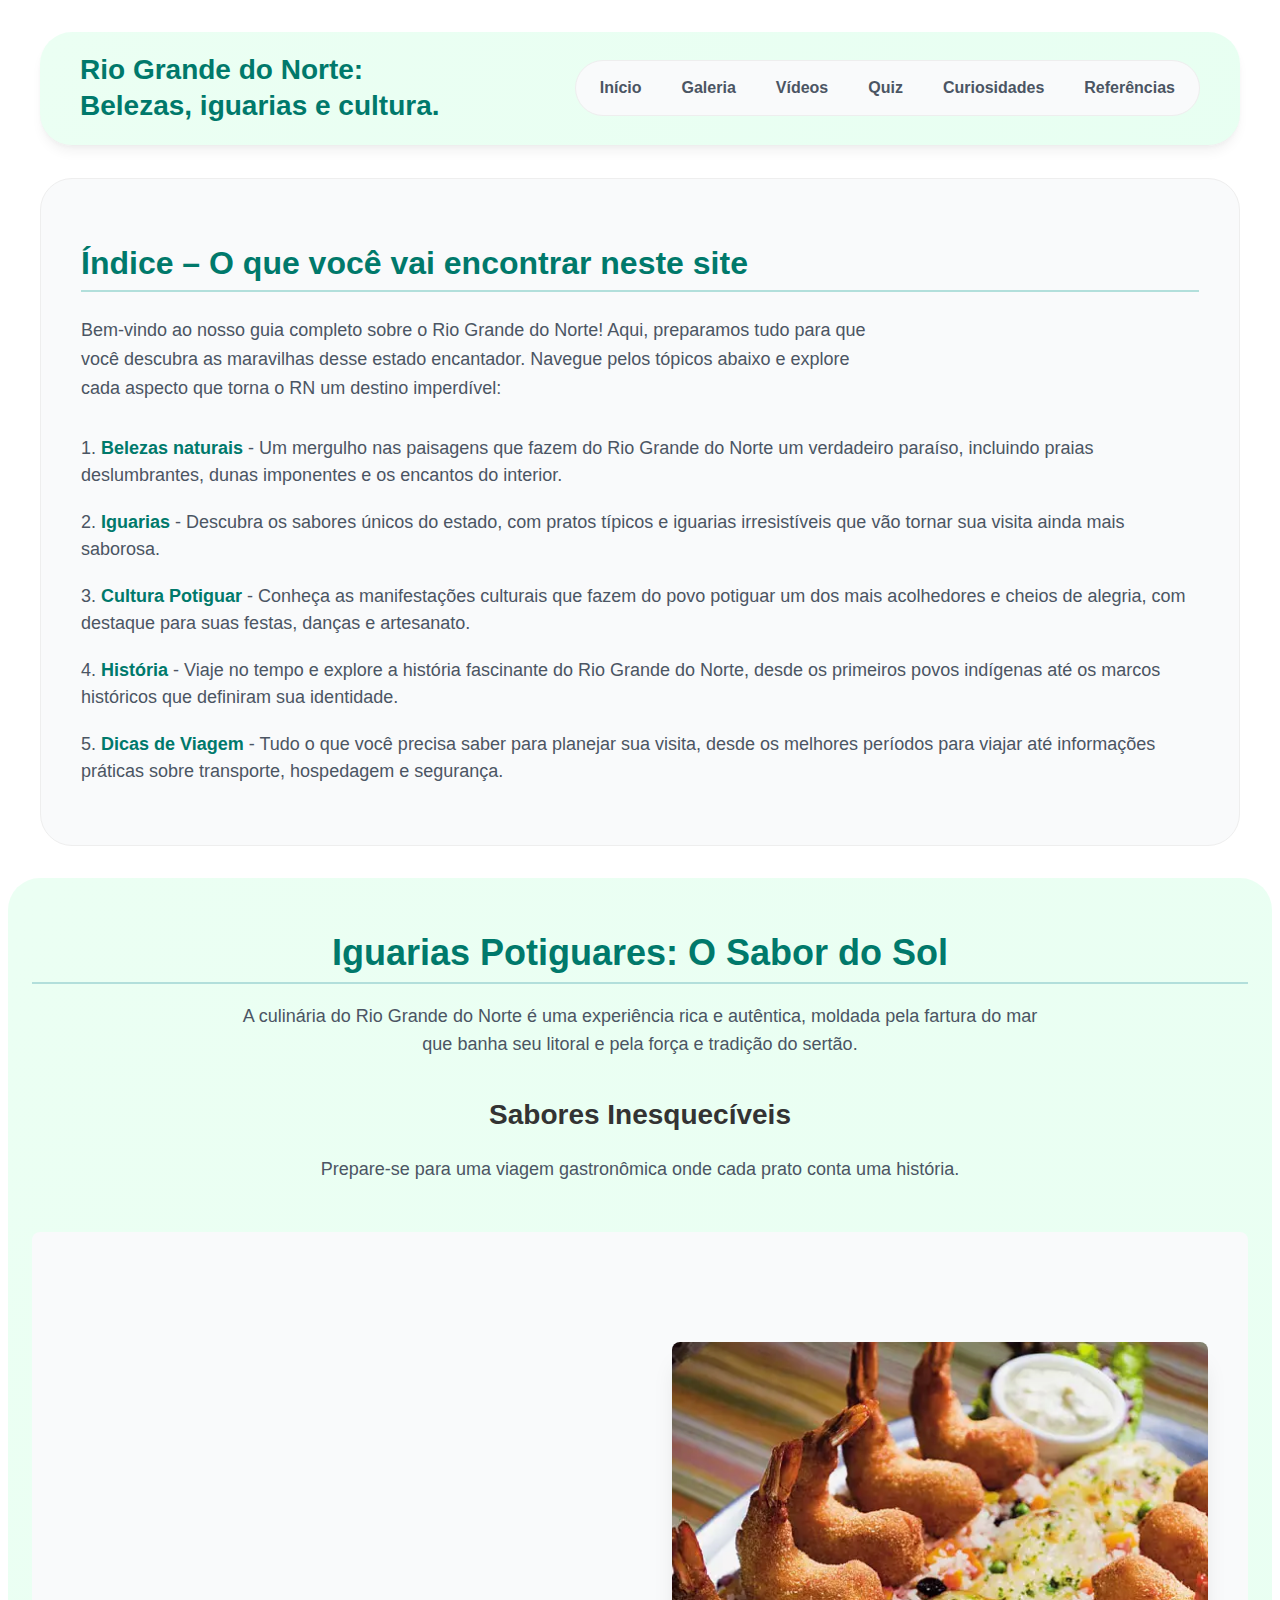
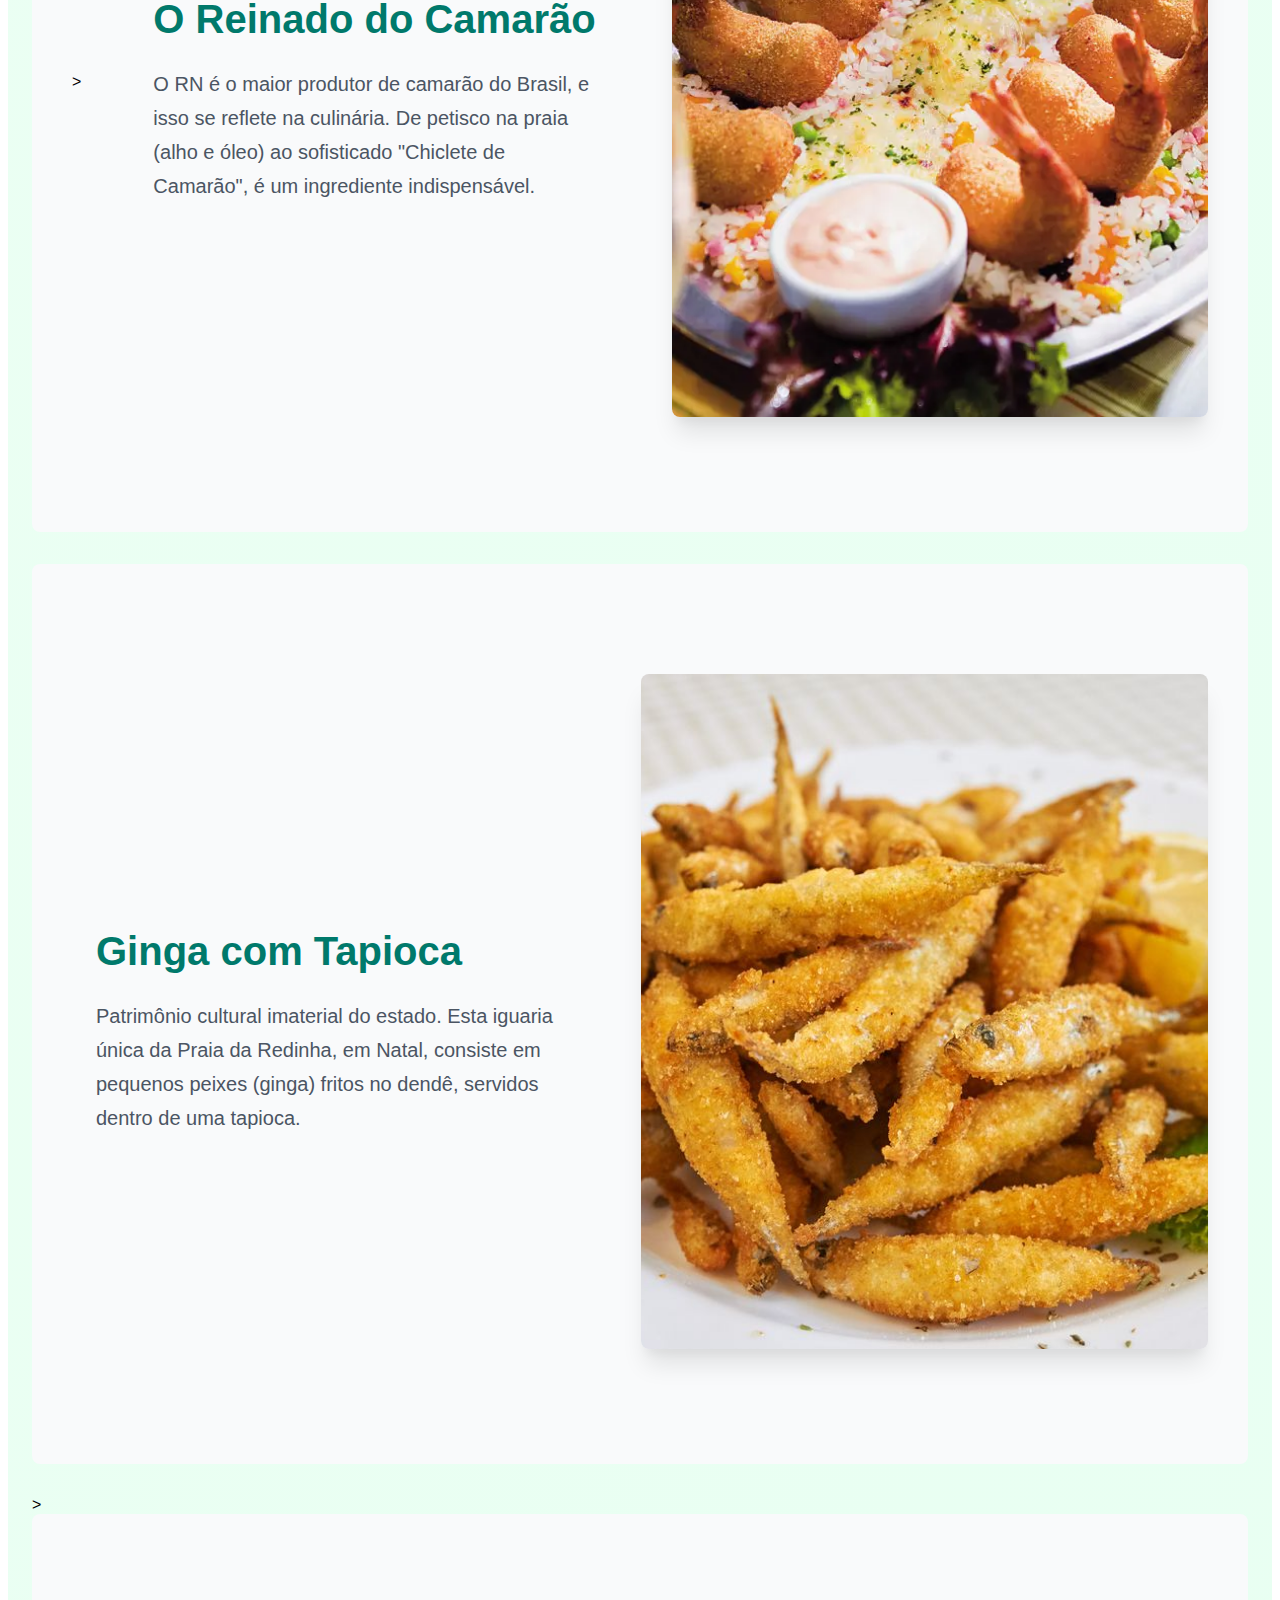
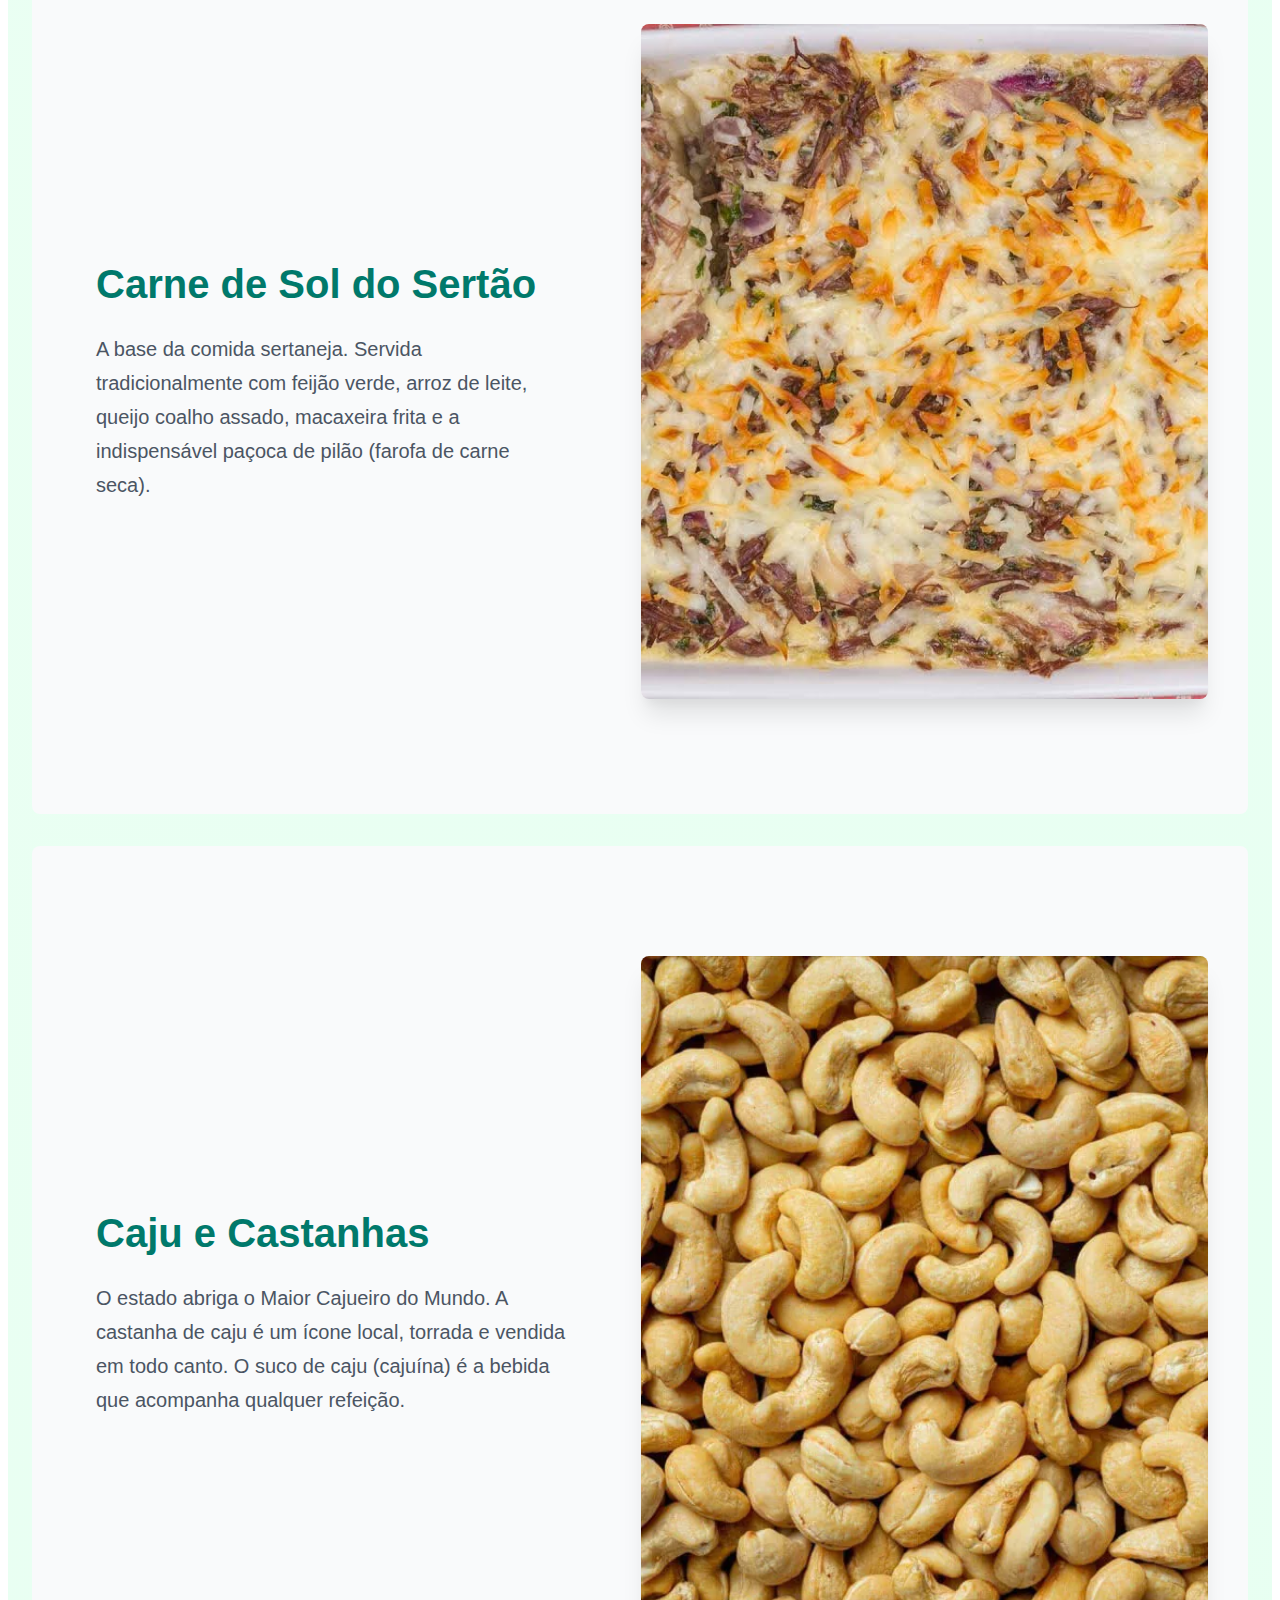
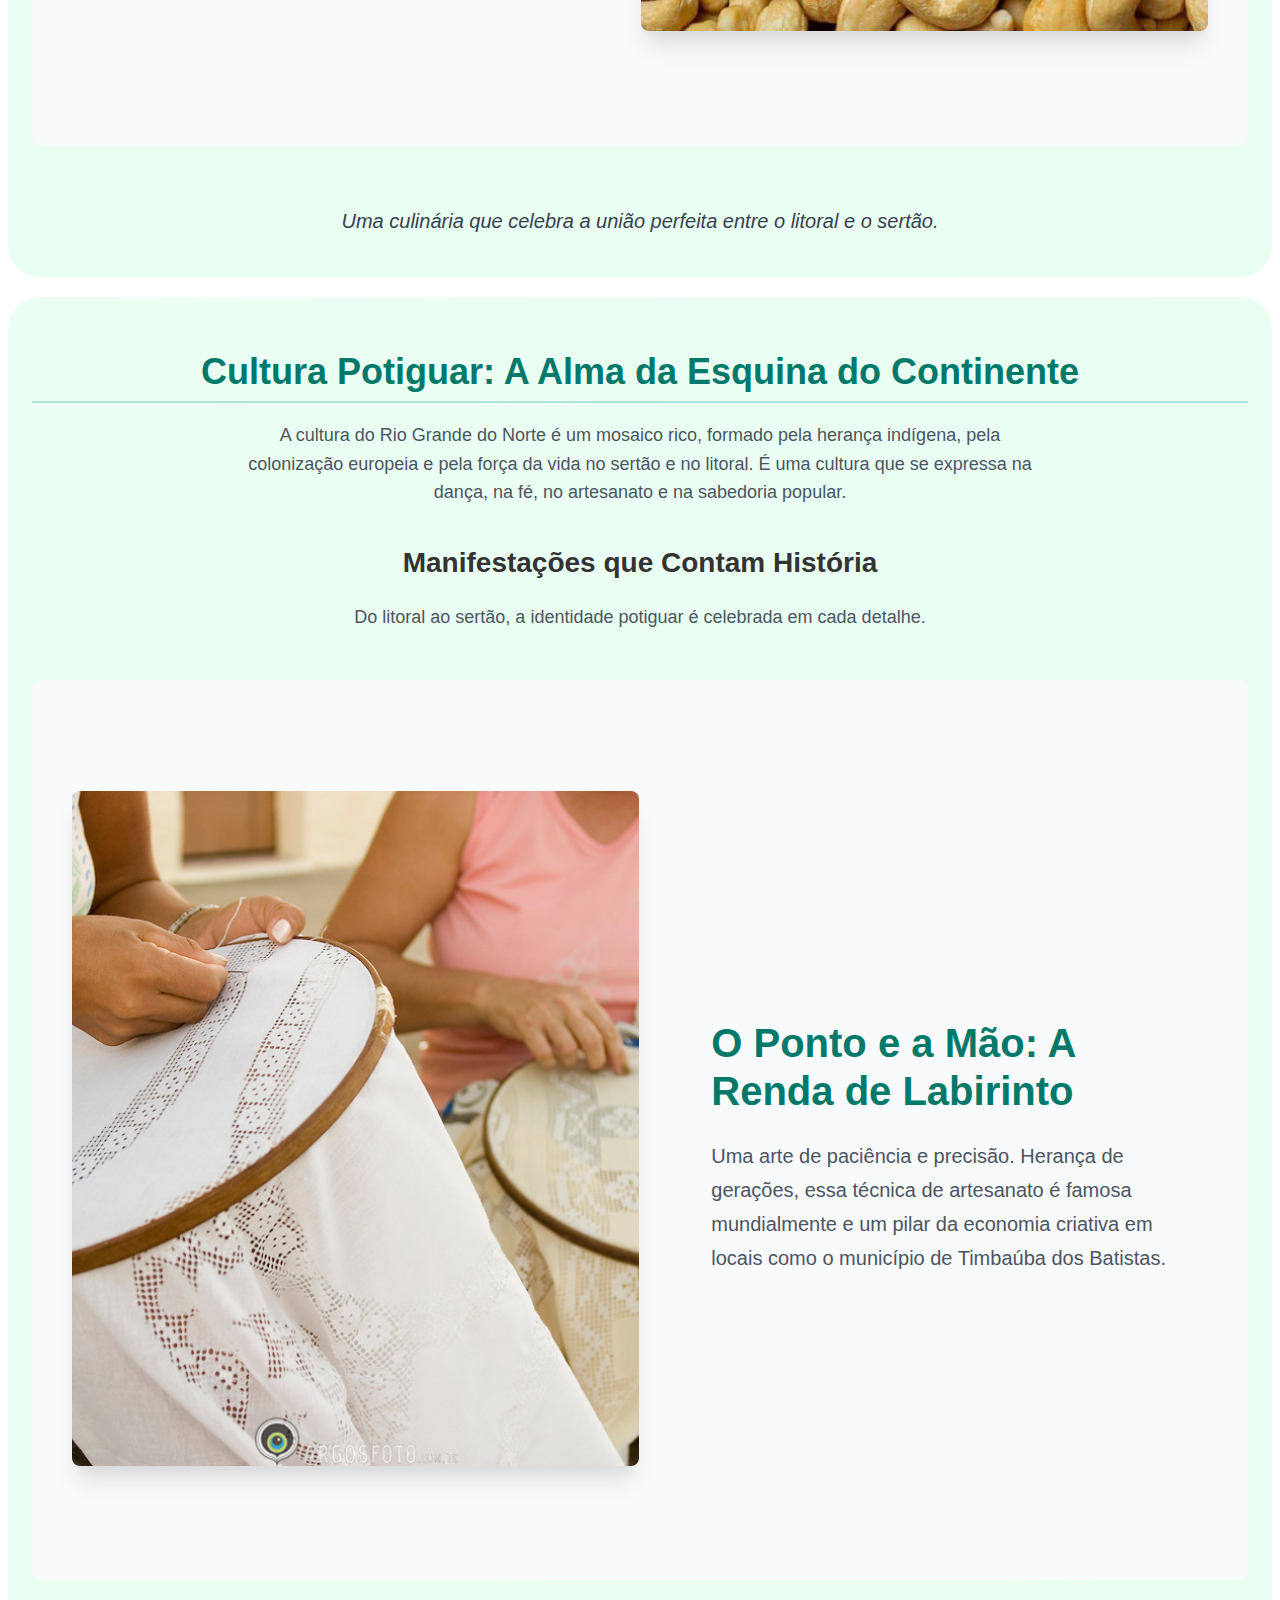
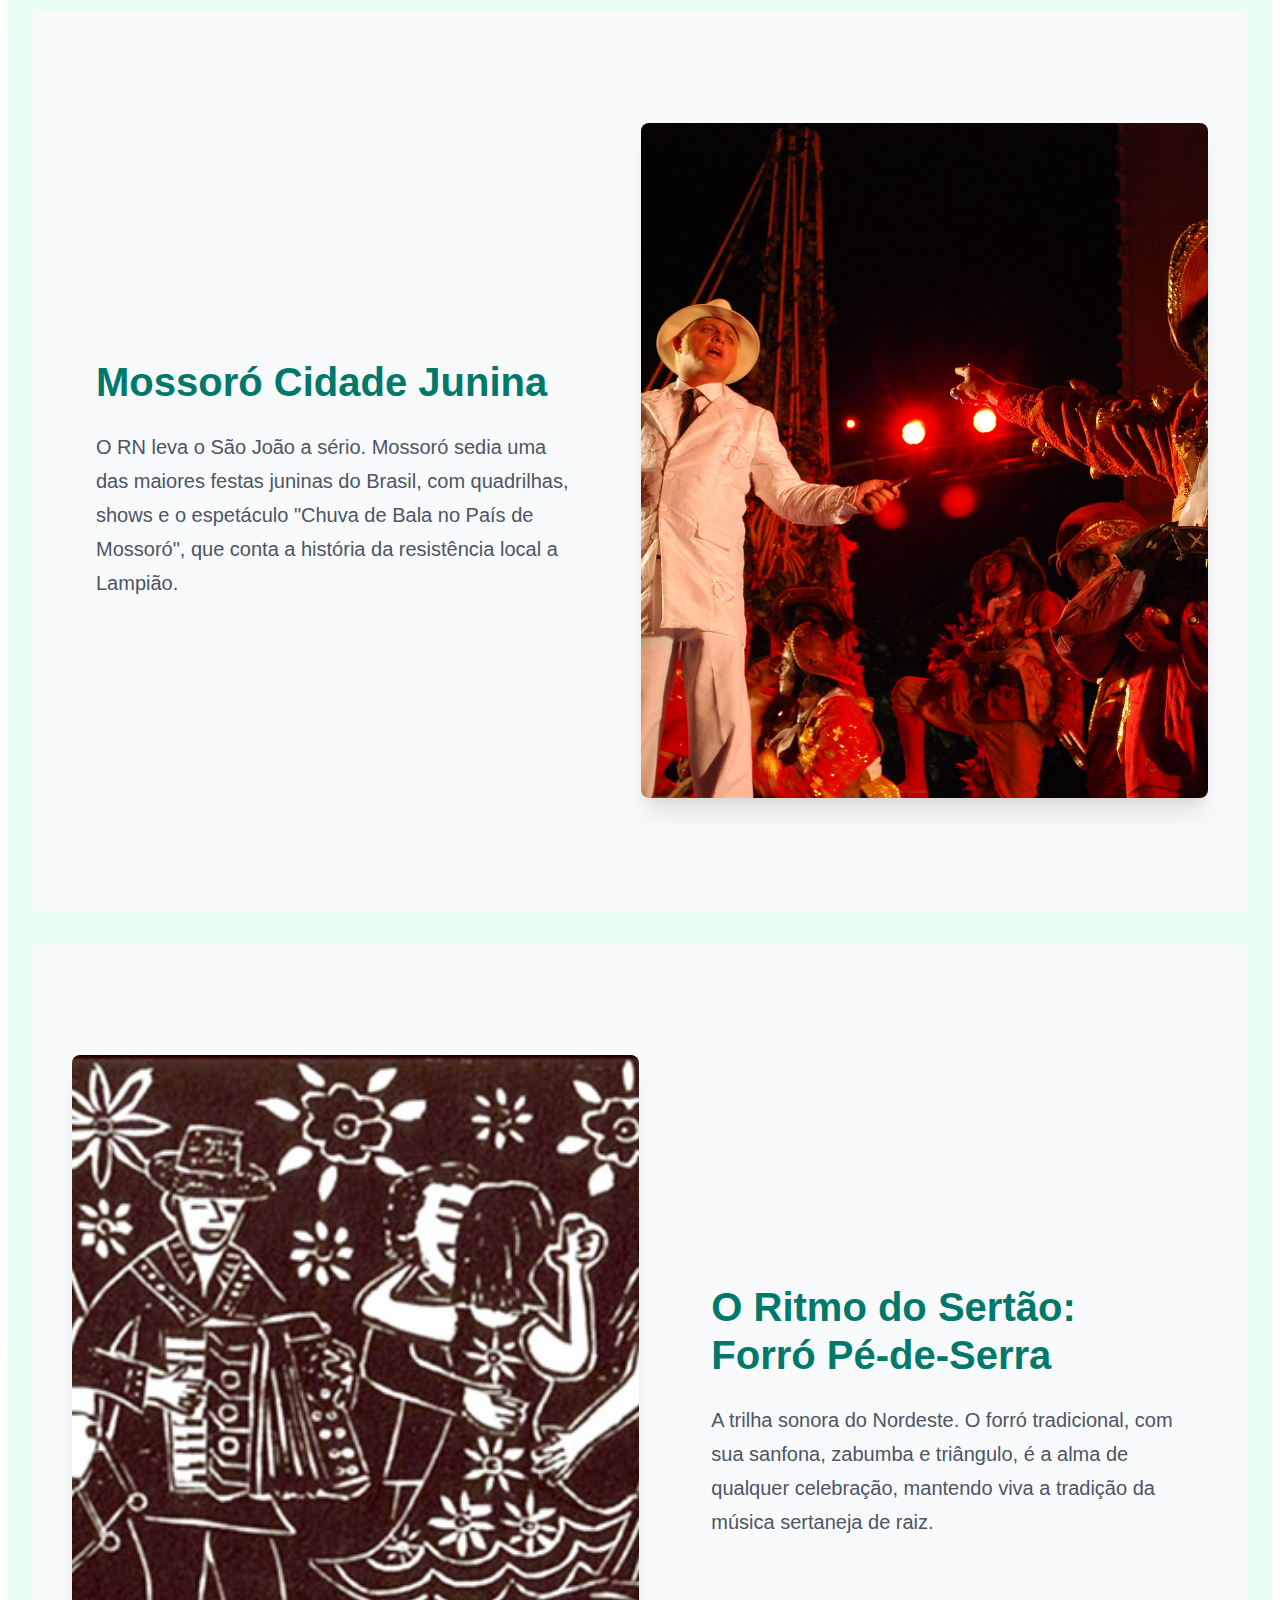
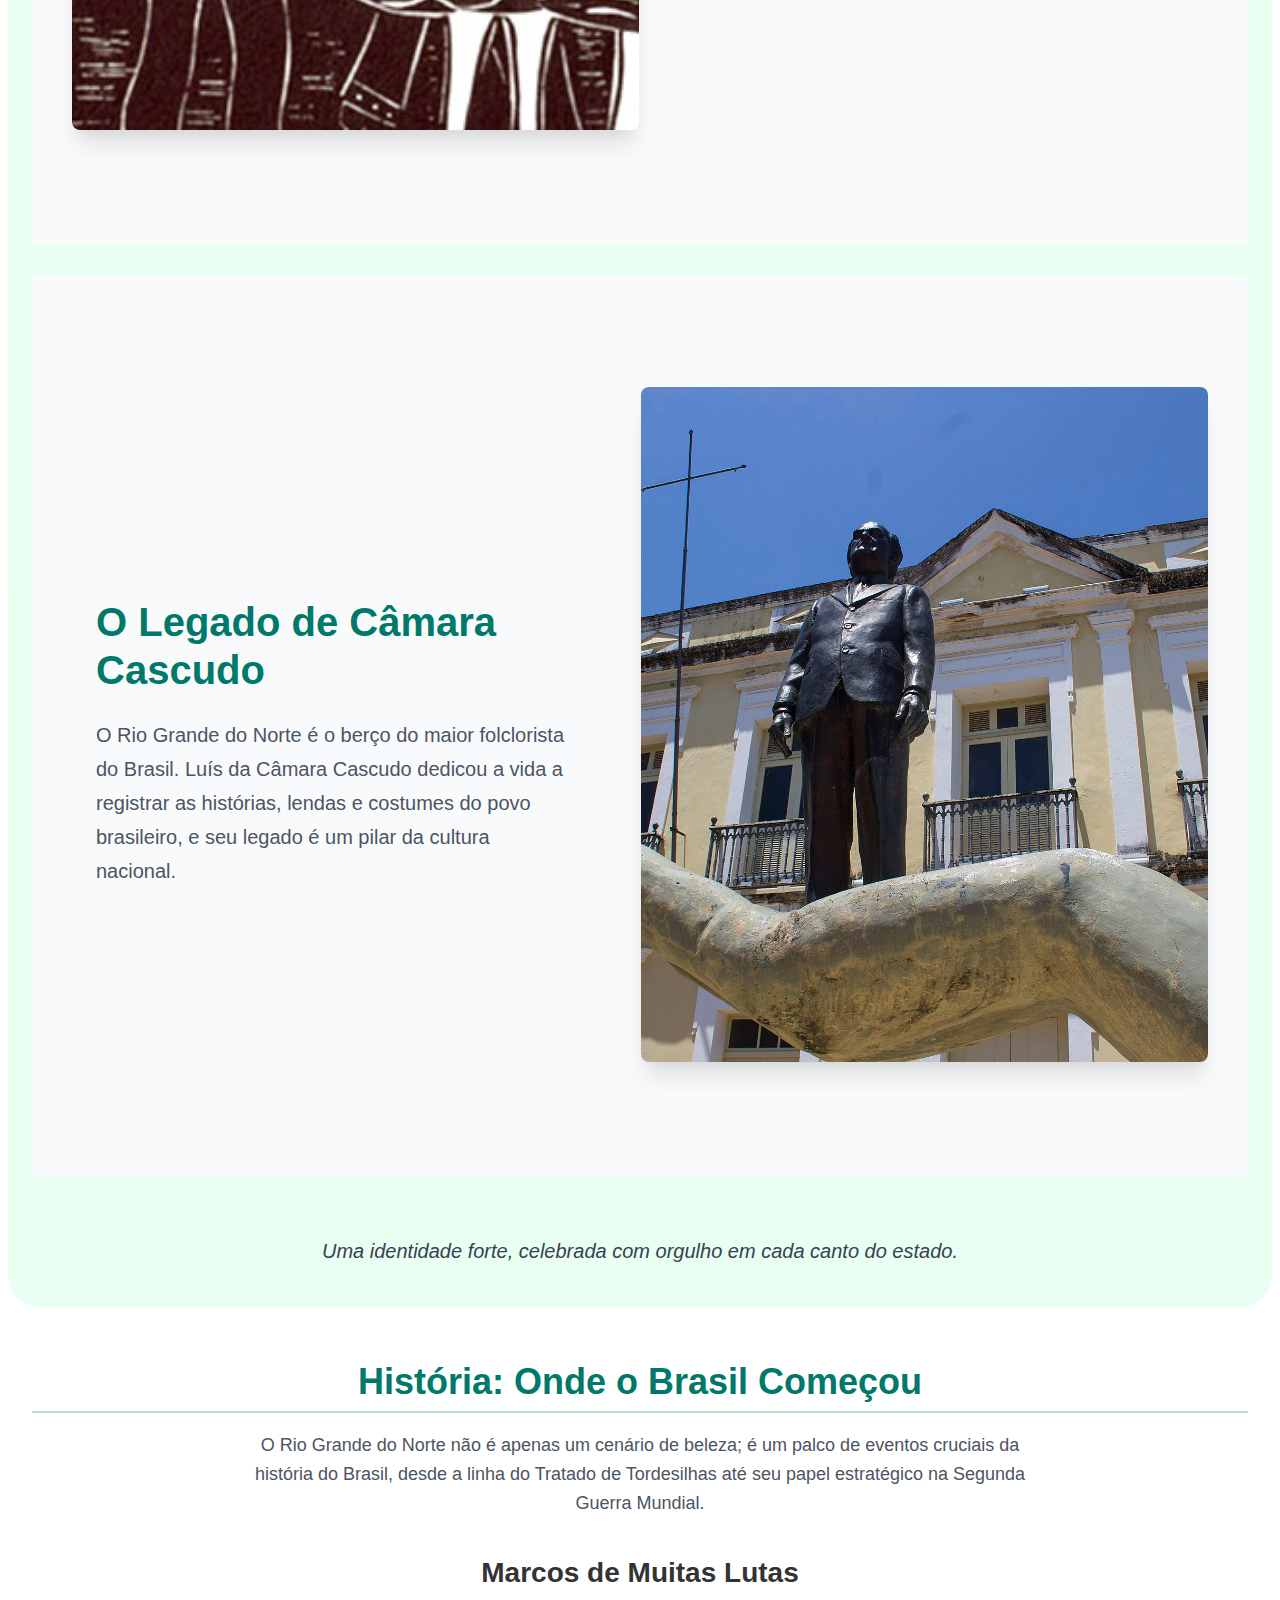
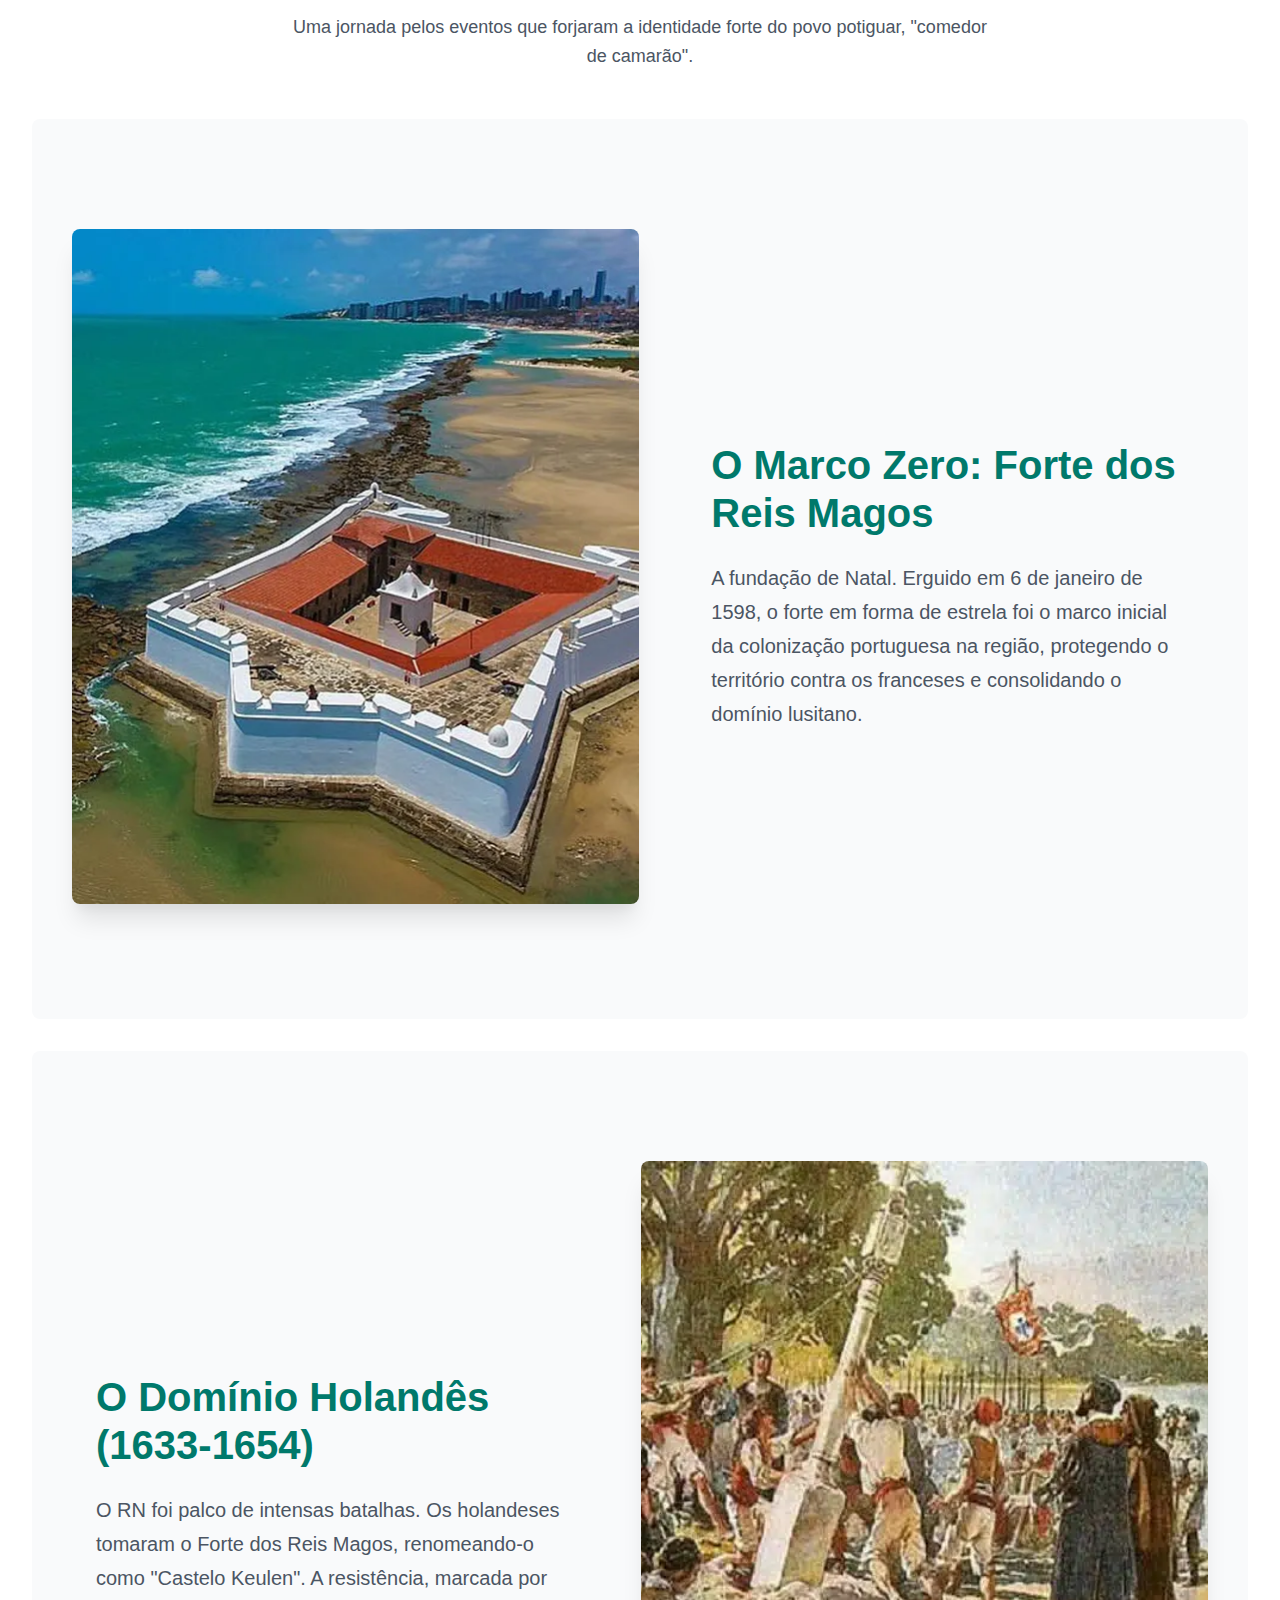
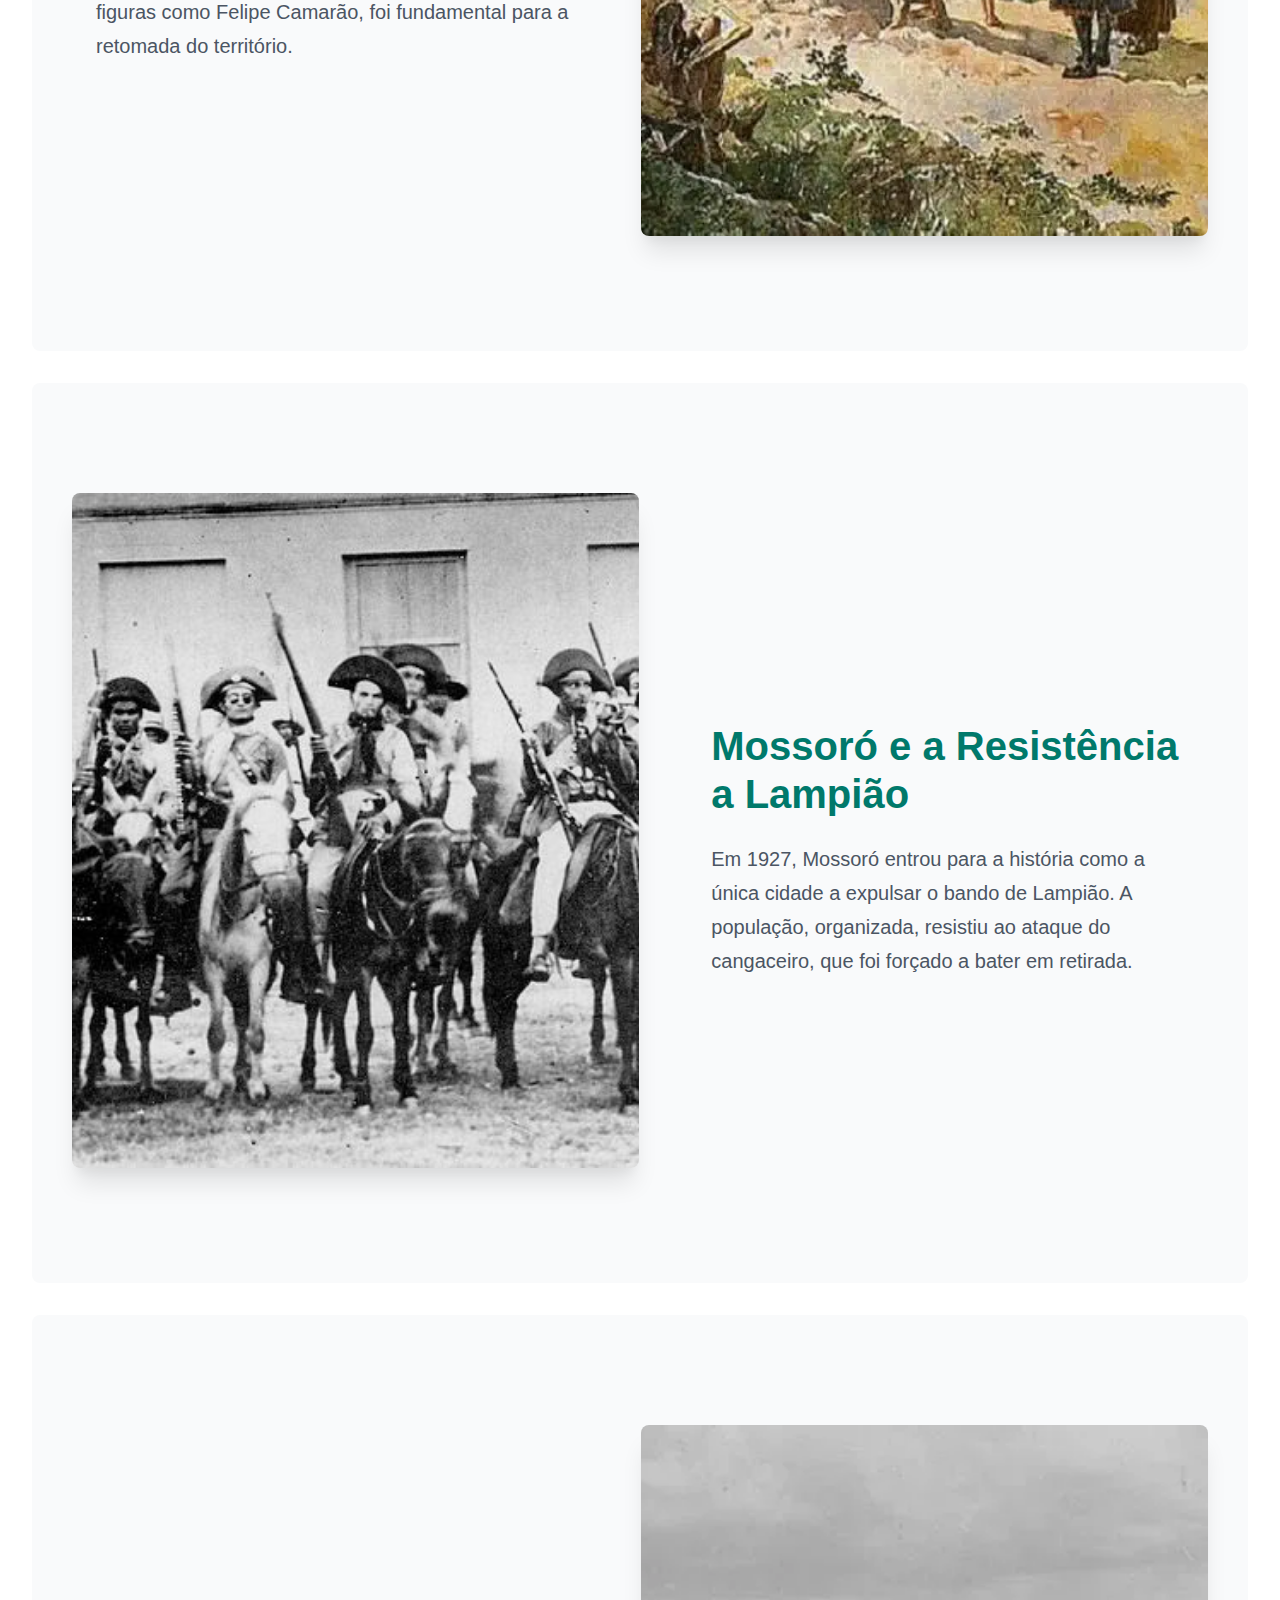
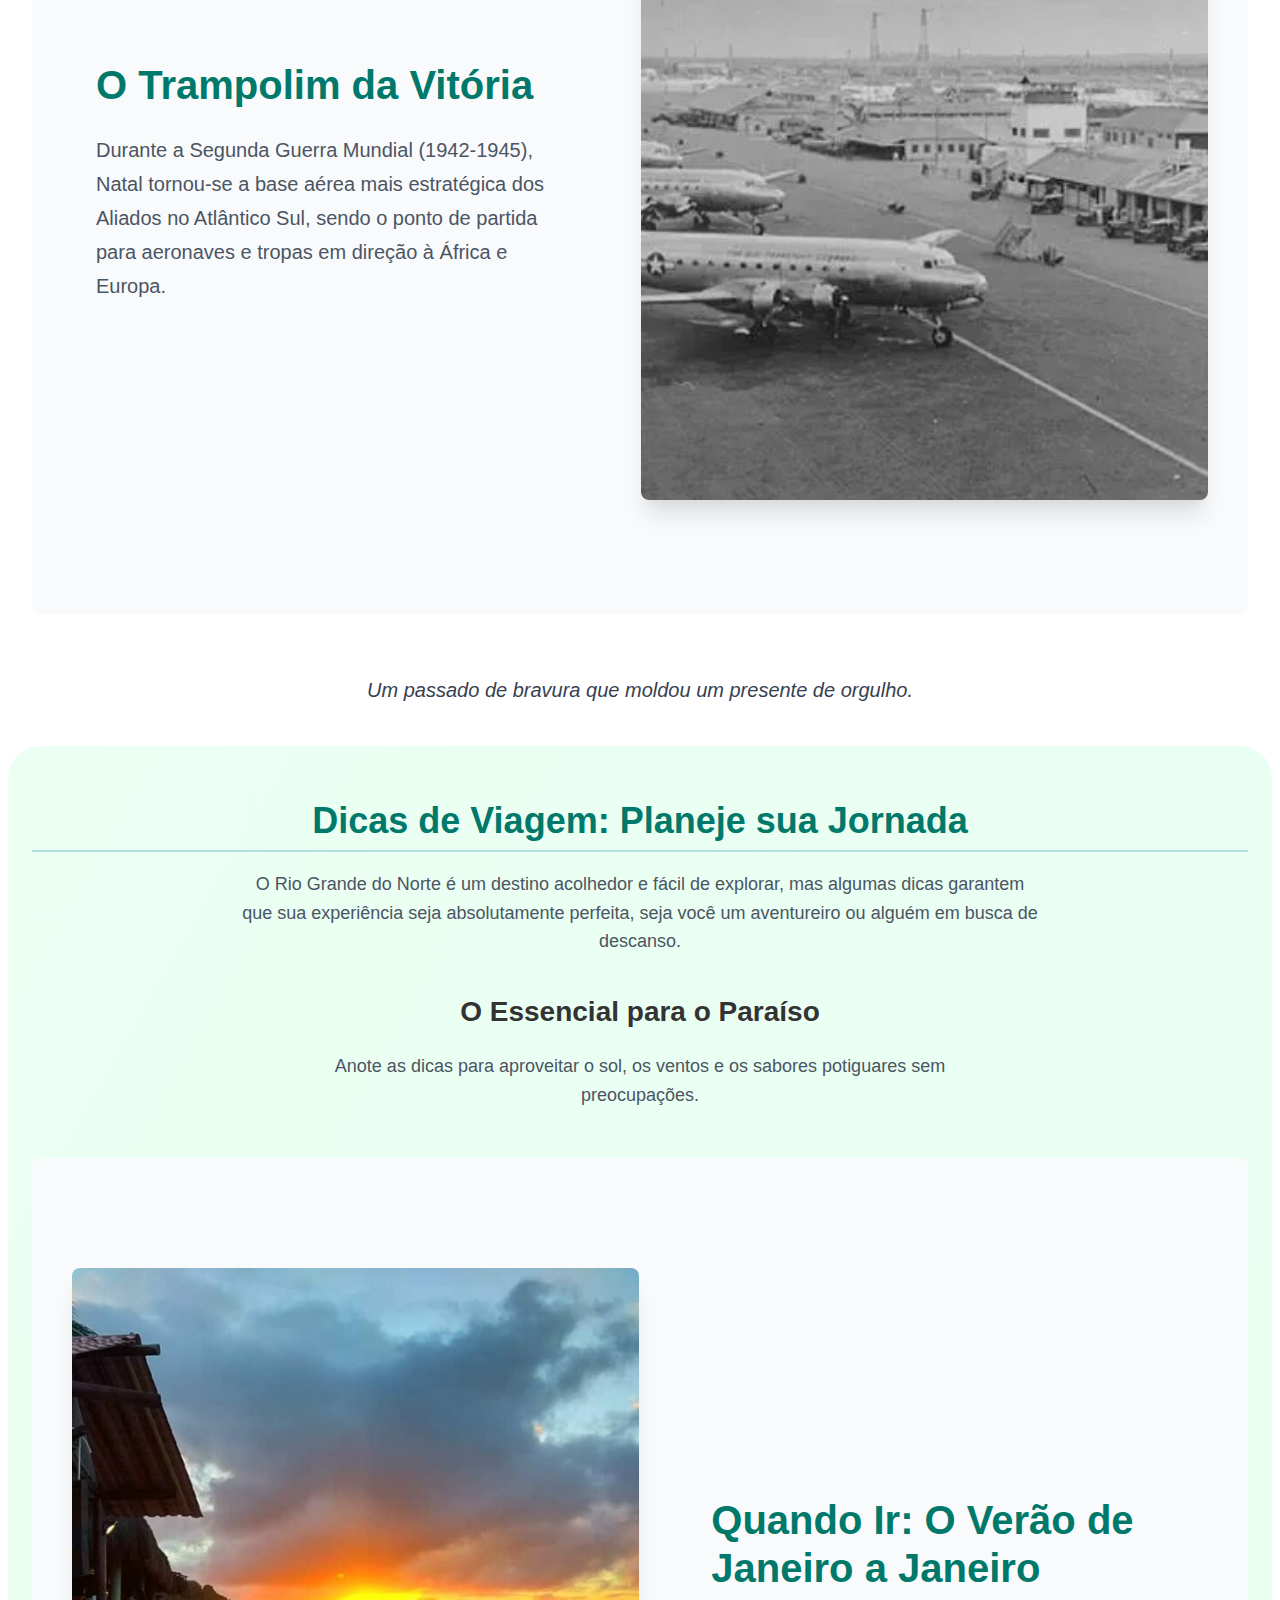
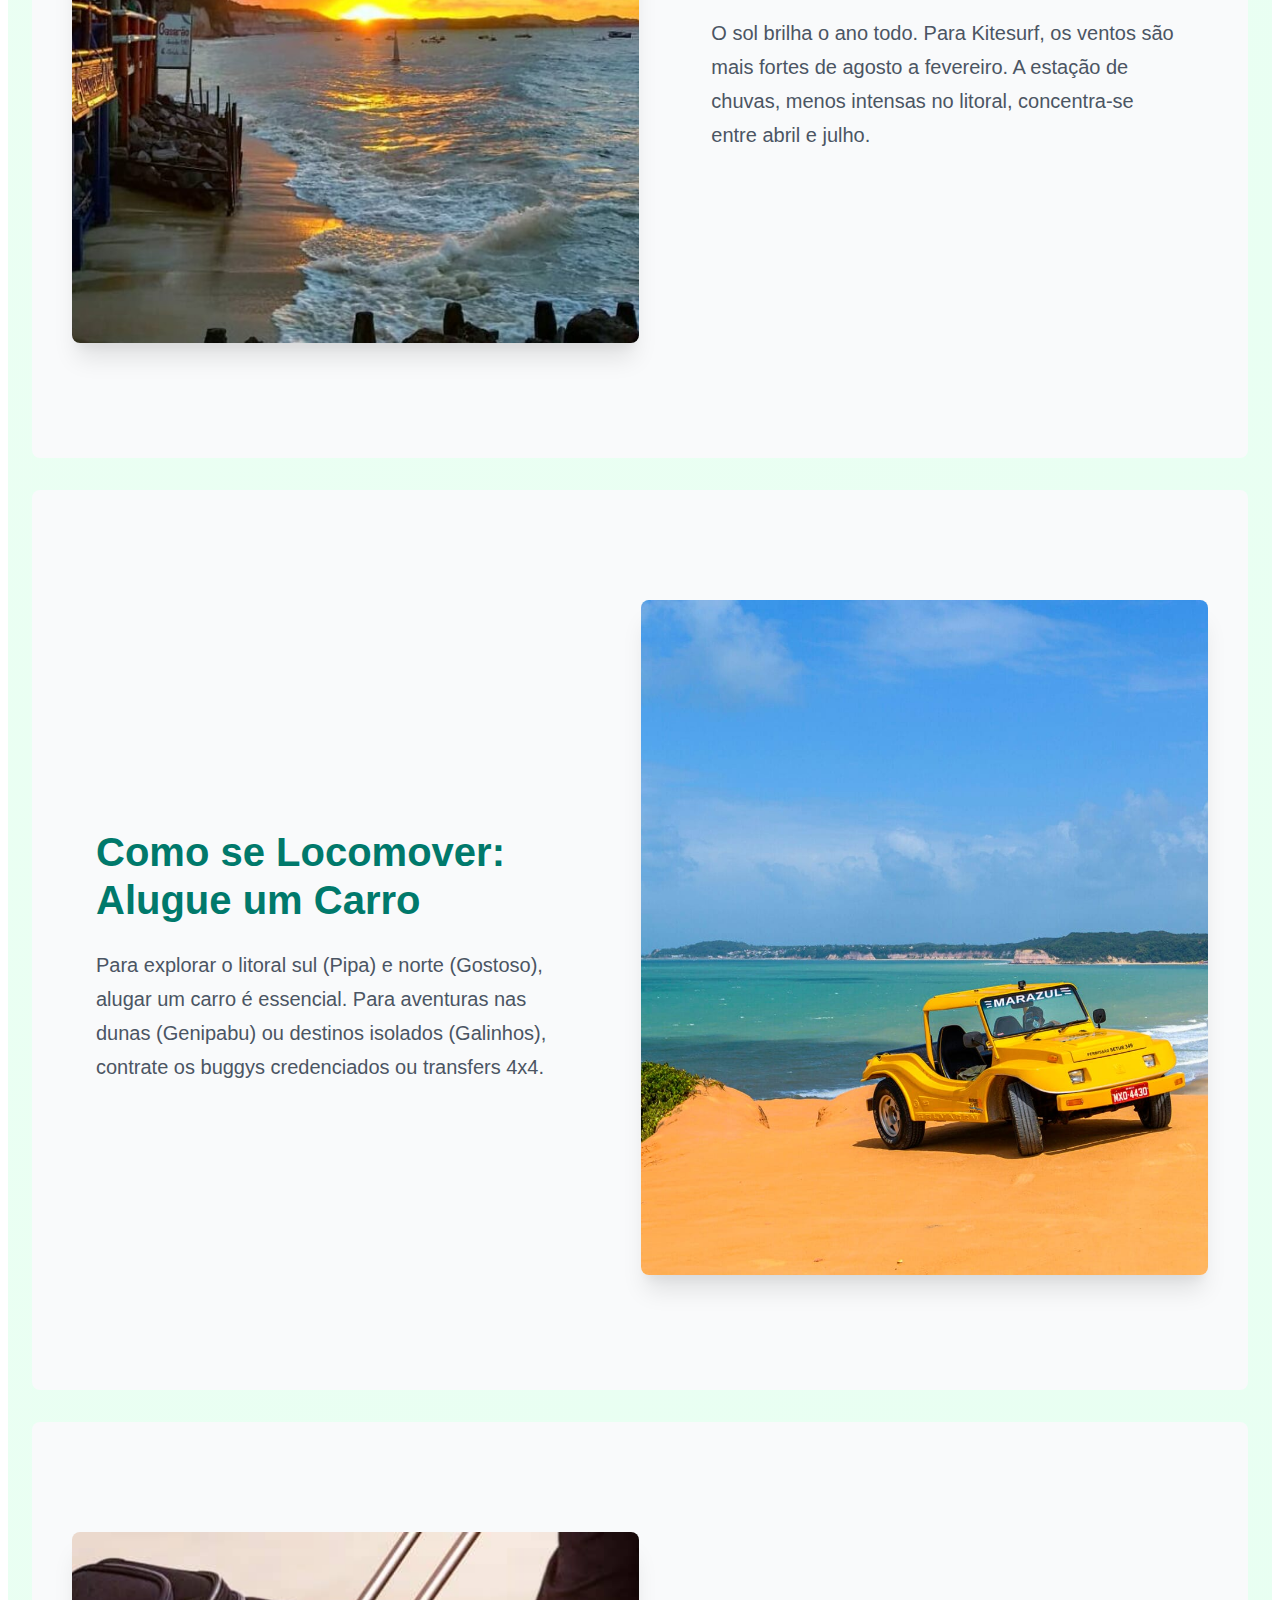
<file: index.html>
<!DOCTYPE html>
<html lang="pt-br">
<head>
    <meta charset="UTF-8">
    <meta name="viewport" content="width=device-width, initial-scale=1.0">
    <title>RN</title>

    <link rel="stylesheet" href="./CSS/header.css">
    <link rel="stylesheet" href="./CSS/indice.css">

    <link rel="stylesheet" href="./CSS/iguarias.css">
    <link rel="stylesheet" href="./CSS/cultura.css">
    <link rel="stylesheet" href="./CSS/historia.css">
    <link rel="stylesheet" href="./CSS/dicas-viagem.css">

</head>
<body>

    <header id="main-header">
    <h1>
        Rio Grande do Norte:
        <br>
        Belezas, iguarias e cultura.
    </h1>

    <nav>
        <a href="#">Início</a>
        <a href="galeria.html">Galeria</a>
        <a href="videos.html">Vídeos</a>
        <a href="quiz.html">Quiz</a>
        <a href="curiosidades.html">Curiosidades</a>
        <a href="referencias.html">Referências</a>
    </nav>
</header>

<section id="indice">

    <h2>Índice – O que você vai encontrar neste site</h2>
    <p>Bem-vindo ao nosso guia completo sobre o Rio Grande do Norte! Aqui, preparamos tudo para que você descubra as maravilhas desse estado encantador. Navegue pelos tópicos abaixo e explore cada aspecto que torna o RN um destino imperdível:</p>
    <ol>
        <li><a href="#belezas-naturais">Belezas naturais</a> - Um mergulho nas paisagens que fazem do Rio Grande do Norte um verdadeiro paraíso, incluindo praias deslumbrantes, dunas imponentes e os encantos do interior.</li>
        <li><a href="#iguarias">Iguarias</a> - Descubra os sabores únicos do estado, com pratos típicos e iguarias irresistíveis que vão tornar sua visita ainda mais saborosa.</li>
        <li><a href="#cultura-potiguar">Cultura Potiguar</a> - Conheça as manifestações culturais que fazem do povo potiguar um dos mais acolhedores e cheios de alegria, com destaque para suas festas, danças e artesanato.</li>
        <li><a href="#historia">História</a> - Viaje no tempo e explore a história fascinante do Rio Grande do Norte, desde os primeiros povos indígenas até os marcos históricos que definiram sua identidade.</li>
        <li><a href="#dicas-viagem">Dicas de Viagem</a> - Tudo o que você precisa saber para planejar sua visita, desde os melhores períodos para viajar até informações práticas sobre transporte, hospedagem e segurança.</li>
    </ol>

</section>

<section id="iguarias">

    

    <h2 class="ig-section-title">Iguarias Potiguares: O Sabor do Sol</h2>
    <p class="ig-intro-text">A culinária do Rio Grande do Norte é uma experiência rica e autêntica, moldada pela fartura do mar que banha seu litoral e pela força e tradição do sertão.</p>

    <h3 class="ig-section-subtitle">Sabores Inesquecíveis</h3>
    <p class="ig-body-text">Prepare-se para uma viagem gastronômica onde cada prato conta uma história.</p>

    <div class="ig-pratos-container">

        <section class="ig-prato-fullscreen">
>
            <div class="ig-prato-texto">
                <h4>O Reinado do Camarão</h4>
                <p>O RN é o maior produtor de camarão do Brasil, e isso se reflete na culinária. De petisco na praia (alho e óleo) ao sofisticado "Chiclete de Camarão", é um ingrediente indispensável.</p>
            </div>

            <div class="ig-prato-imagem">
                <img src="./Imagens/Iguarias/Camarao Potiguar.jpg" alt="Prato de camarão servido no litoral">
            </div>
        </section>

        <section class="ig-prato-fullscreen">

            <div class="ig-prato-texto">
                <h4>Ginga com Tapioca</h4>
                <p>Patrimônio cultural imaterial do estado. Esta iguaria única da Praia da Redinha, em Natal, consiste em pequenos peixes (ginga) fritos no dendê, servidos dentro de uma tapioca.</p>
            </div>
        
            <div class="ig-prato-imagem">
                <img src="./Imagens/Iguarias/Ginga com Tapioca.jpg" alt="Ginga com Tapioca">
            </div>
        </section>
>
        <section class="ig-prato-fullscreen">
    
            <div class="ig-prato-texto">
                <h4>Carne de Sol do Sertão</h4>
                <p>A base da comida sertaneja. Servida tradicionalmente com feijão verde, arroz de leite, queijo coalho assado, macaxeira frita e a indispensável paçoca de pilão (farofa de carne seca).</p>
            </div>

            <div class="ig-prato-imagem">
                <img src="./Imagens/Iguarias/Carne de Sol do Sertão.jpg" alt="Prato de Carne de Sol com acompanhamentos">
            </div>
        </section>

        <section class="ig-prato-fullscreen">
            
            <div class="ig-prato-texto">
                <h4>Caju e Castanhas</h4>
                <p>O estado abriga o Maior Cajueiro do Mundo. A castanha de caju é um ícone local, torrada e vendida em todo canto. O suco de caju (cajuína) é a bebida que acompanha qualquer refeição.</p>
            </div>
            <div class="ig-prato-imagem">
                <img src="./Imagens/Iguarias/Castanhas-de-caju.jpg" alt="Caju e castanhas de caju torradas">
            </div>
        </section>

    </div>

    <p class="ig-final-text">Uma culinária que celebra a união perfeita entre o litoral e o sertão.</p>

</section>

<section id="cultura-potiguar">

    <h2 class="cp-section-title">Cultura Potiguar: A Alma da Esquina do Continente</h2>
    <p class="cp-intro-text">A cultura do Rio Grande do Norte é um mosaico rico, formado pela herança indígena, pela colonização europeia e pela força da vida no sertão e no litoral. É uma cultura que se expressa na dança, na fé, no artesanato e na sabedoria popular.</p>

    <h3 class="cp-section-subtitle">Manifestações que Contam História</h3>
    <p class="cp-body-text">Do litoral ao sertão, a identidade potiguar é celebrada em cada detalhe.</p>

    <div class="cp-itens-container">

        <section class="cp-item-fullscreen">
   
            <div class="cp-item-imagem">
                <img src="./Imagens/Cultura/Artesanato de Renda de Labirinto.jpg" alt="Artesanato de Renda de Labirinto">
            </div>
        
            <div class="cp-item-texto">
                <h4>O Ponto e a Mão: A Renda de Labirinto</h4>
                <p>Uma arte de paciência e precisão. Herança de gerações, essa técnica de artesanato é famosa mundialmente e um pilar da economia criativa em locais como o município de Timbaúba dos Batistas.</p>
            </div>
        </section>

        <section class="cp-item-fullscreen">
            
            <div class="cp-item-imagem">
                <img src="./Imagens/Cultura/Mossoró Cidade Junina.jpg" alt="Festa Junina em Mossoró">
            </div>

            <div class="cp-item-texto">
                <h4>Mossoró Cidade Junina</h4>
                <p>O RN leva o São João a sério. Mossoró sedia uma das maiores festas juninas do Brasil, com quadrilhas, shows e o espetáculo "Chuva de Bala no País de Mossoró", que conta a história da resistência local a Lampião.</p>
            </div>
        </section>

        <section class="cp-item-fullscreen">
       
            <div class="cp-item-imagem">
                <img src="./Imagens/Cultura/forro-pe-de-serra-o-ritmo-do-povo.jpg" alt="Forró">
            </div>

            <div class="cp-item-texto">
                <h4>O Ritmo do Sertão: Forró Pé-de-Serra</h4>
                <p>A trilha sonora do Nordeste. O forró tradicional, com sua sanfona, zabumba e triângulo, é a alma de qualquer celebração, mantendo viva a tradição da música sertaneja de raiz.</p>
            </div>
        </section>

        <section class="cp-item-fullscreen">
    
            <div class="cp-item-imagem">
                <img src="./Imagens/Cultura/Câmara Cascudo.jpg" alt="Estátua ou livro de Câmara Cascudo">
            </div>

            <div class="cp-item-texto">
                <h4>O Legado de Câmara Cascudo</h4>
                <p>O Rio Grande do Norte é o berço do maior folclorista do Brasil. Luís da Câmara Cascudo dedicou a vida a registrar as histórias, lendas e costumes do povo brasileiro, e seu legado é um pilar da cultura nacional.</p>
            </div>
        </section>

    </div>

    <p class="cp-final-text">Uma identidade forte, celebrada com orgulho em cada canto do estado.</p>

</section>

<section id="historia">

    <h2 class="hs-section-title">História: Onde o Brasil Começou</h2>
    <p class="hs-intro-text">O Rio Grande do Norte não é apenas um cenário de beleza; é um palco de eventos cruciais da história do Brasil, desde a linha do Tratado de Tordesilhas até seu papel estratégico na Segunda Guerra Mundial.</p>

    <h3 class="hs-section-subtitle">Marcos de Muitas Lutas</h3>
    <p class="hs-body-text">Uma jornada pelos eventos que forjaram a identidade forte do povo potiguar, "comedor de camarão".</p>

    <div class="hs-itens-container">
        
        <section class="hs-item-fullscreen">
            <div class="hs-item-imagem">
                <img src="./Imagens/Historia/Forte dos Reis Magos.jpg" alt="Vista do Forte dos Reis Magos">
            </div>
            <div class="hs-item-texto">
                <h4>O Marco Zero: Forte dos Reis Magos</h4>
                <p>A fundação de Natal. Erguido em 6 de janeiro de 1598, o forte em forma de estrela foi o marco inicial da colonização portuguesa na região, protegendo o território contra os franceses e consolidando o domínio lusitano.</p>
            </div>
        </section>

        <section class="hs-item-fullscreen">
            <div class="hs-item-imagem">
                <img src="./Imagens/Historia/Holandeses.jpg" alt="Pintura da época da invasão holandesa">
            </div>
            <div class="hs-item-texto">
                <h4>O Domínio Holandês (1633-1654)</h4>
                <p>O RN foi palco de intensas batalhas. Os holandeses tomaram o Forte dos Reis Magos, renomeando-o como "Castelo Keulen". A resistência, marcada por figuras como Felipe Camarão, foi fundamental para a retomada do território.</p>
            </div>
        </section>

        <section class="hs-item-fullscreen">
            <div class="hs-item-imagem">
                <img src="./Imagens/Historia/lampiao.jpg" alt="Imagem histórica de Mossoró">
            </div>
            <div class="hs-item-texto">
                <h4>Mossoró e a Resistência a Lampião</h4>
                <p>Em 1927, Mossoró entrou para a história como a única cidade a expulsar o bando de Lampião. A população, organizada, resistiu ao ataque do cangaceiro, que foi forçado a bater em retirada.</p>
            </div>
        </section>

        <section class="hs-item-fullscreen">
            <div class="hs-item-imagem">
                <img src="./Imagens/Historia/O Trampolim da Vitória.jpg" alt="Avião da Segunda Guerra Mundial em Parnamirim">
            </div>
            <div class="hs-item-texto">
                <h4>O Trampolim da Vitória</h4>
                <p>Durante a Segunda Guerra Mundial (1942-1945), Natal tornou-se a base aérea mais estratégica dos Aliados no Atlântico Sul, sendo o ponto de partida para aeronaves e tropas em direção à África e Europa.</p>
            </div>
        </section>

    </div>

    <p class="hs-final-text">Um passado de bravura que moldou um presente de orgulho.</p>

</section>

<section id="dicas-viagem">

    <h2 class="dv-section-title">Dicas de Viagem: Planeje sua Jornada</h2>
    <p class="dv-intro-text">O Rio Grande do Norte é um destino acolhedor e fácil de explorar, mas algumas dicas garantem que sua experiência seja absolutamente perfeita, seja você um aventureiro ou alguém em busca de descanso.</p>

    <h3 class="dv-section-subtitle">O Essencial para o Paraíso</h3>
    <p class="dv-body-text">Anote as dicas para aproveitar o sol, os ventos e os sabores potiguares sem preocupações.</p>

    <div class="dv-itens-container">
        
        <section class="dv-item-fullscreen">
            <div class="dv-item-imagem">
                <img src="./Imagens/Dicas Viagem/Sol.jpg" alt="Sol forte e céu azul em uma praia">
            </div>
            <div class="dv-item-texto">
                <h4>Quando Ir: O Verão de Janeiro a Janeiro</h4>
                <p>O sol brilha o ano todo. Para Kitesurf, os ventos são mais fortes de agosto a fevereiro. A estação de chuvas, menos intensas no litoral, concentra-se entre abril e julho.</p>
            </div>
        </section>

        <section class="dv-item-fullscreen">
            <div class="dv-item-imagem">
                <img src="./Imagens/Dicas Viagem/Buggy.jpg" alt="Buggy subindo uma duna de areia">
            </div>
            <div class="dv-item-texto">
                <h4>Como se Locomover: Alugue um Carro</h4>
                <p>Para explorar o litoral sul (Pipa) e norte (Gostoso), alugar um carro é essencial. Para aventuras nas dunas (Genipabu) ou destinos isolados (Galinhos), contrate os buggys credenciados ou transfers 4x4.</p>
            </div>
        </section>

        <section class="dv-item-fullscreen">
            <div class="dv-item-imagem">
                <img src="./Imagens/Dicas Viagem/Mala.jpg" alt="Mala pronta com roupas leves de praia">
            </div>
            <div class="dv-item-texto">
                <h4>O que Levar na Mala: Roupas Leves</h4>
                <p>O calor é constante. Foque em roupas leves, roupas de banho, chinelos e sandálias. Protetor solar, óculos de sol e chapéu são itens obrigatórios. Um casaco leve pode ser útil para a noite nas serras.</p>
            </div>
        </section>

    </div>

    <p class="dv-final-text">Bagagem leve, coração aberto e protetor solar em mãos: você está pronto para o RN.</p>

</section>

<footer>
    <p style="text-align: center; font-family: system-ui, -apple-system, BlinkMacSystemFont, 'Segoe UI', Roboto, Oxygen, Ubuntu, Cantarell, 'Open Sans', 'Helvetica Neue', sans-serif; color: #1C1C1C; font-size: 1.2rem;">&copy; Lucas Willian</p>
</footer>

</body>
</html>
</file>
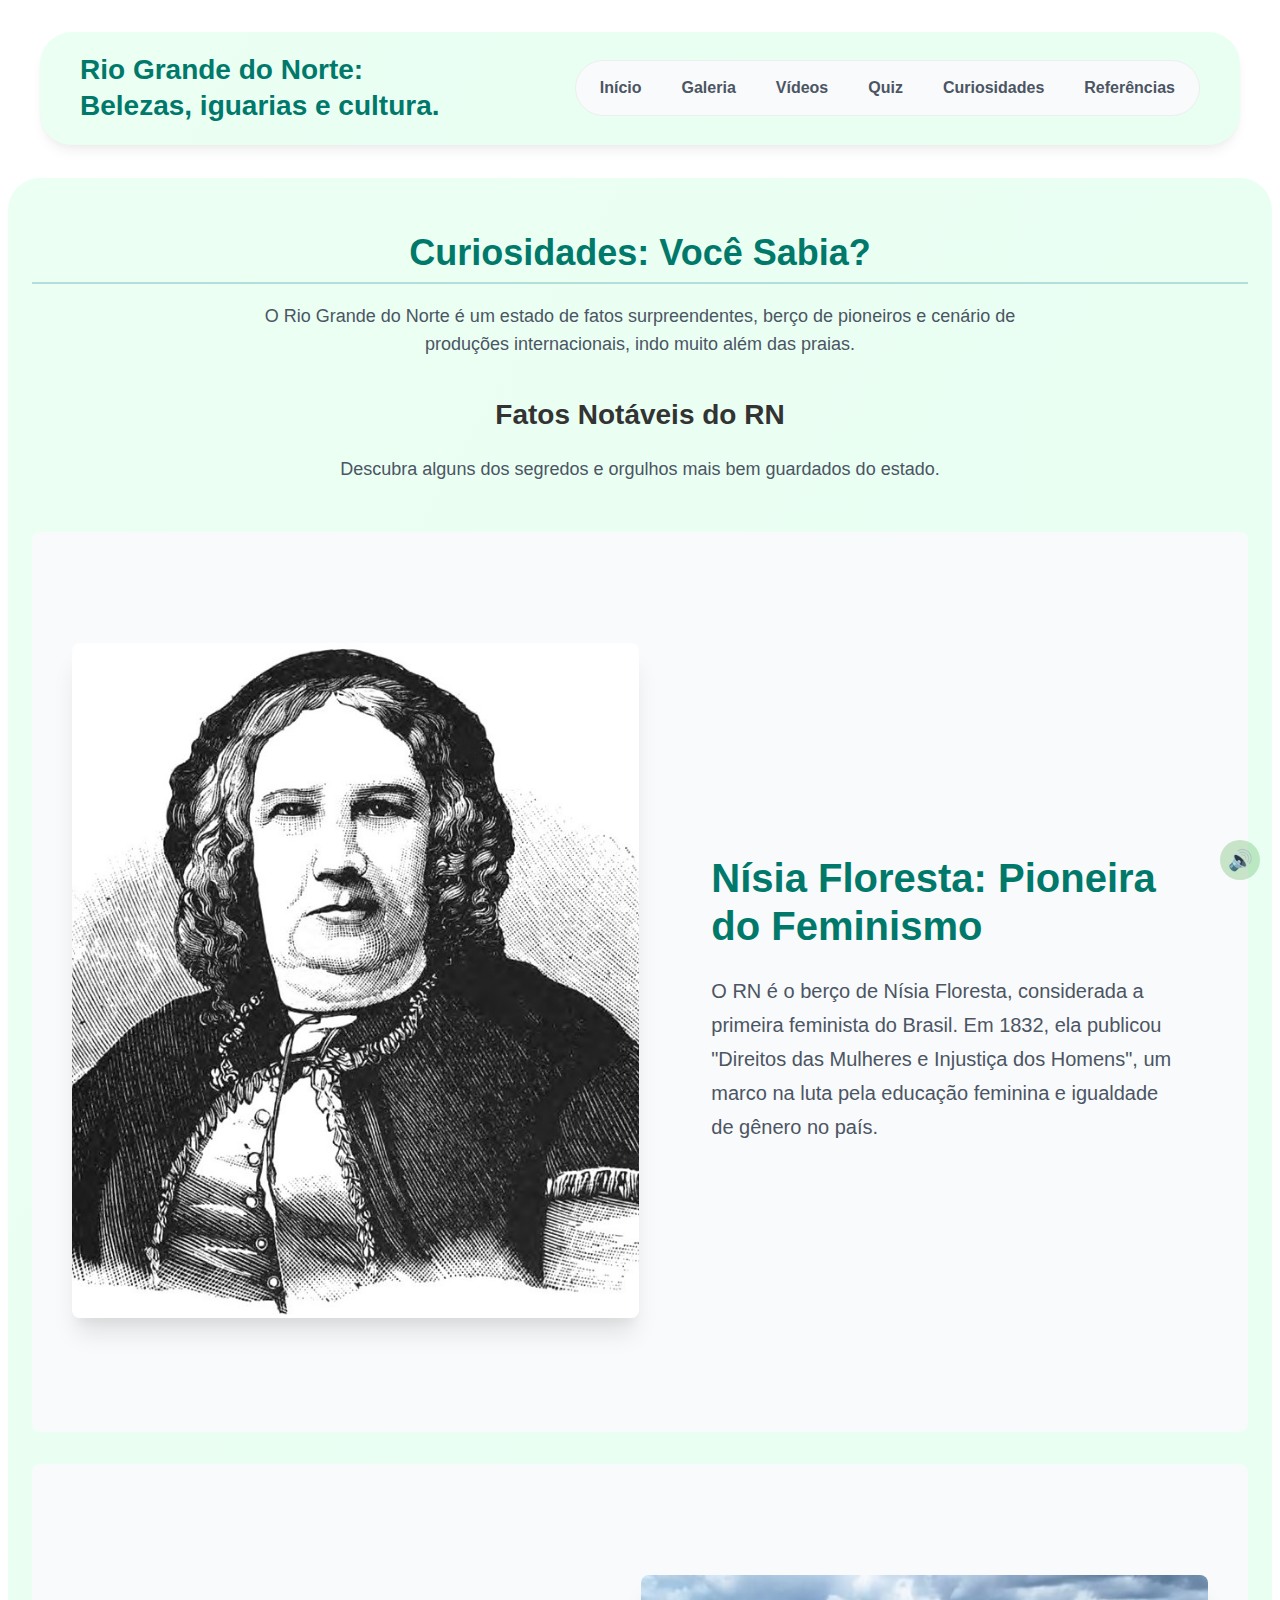
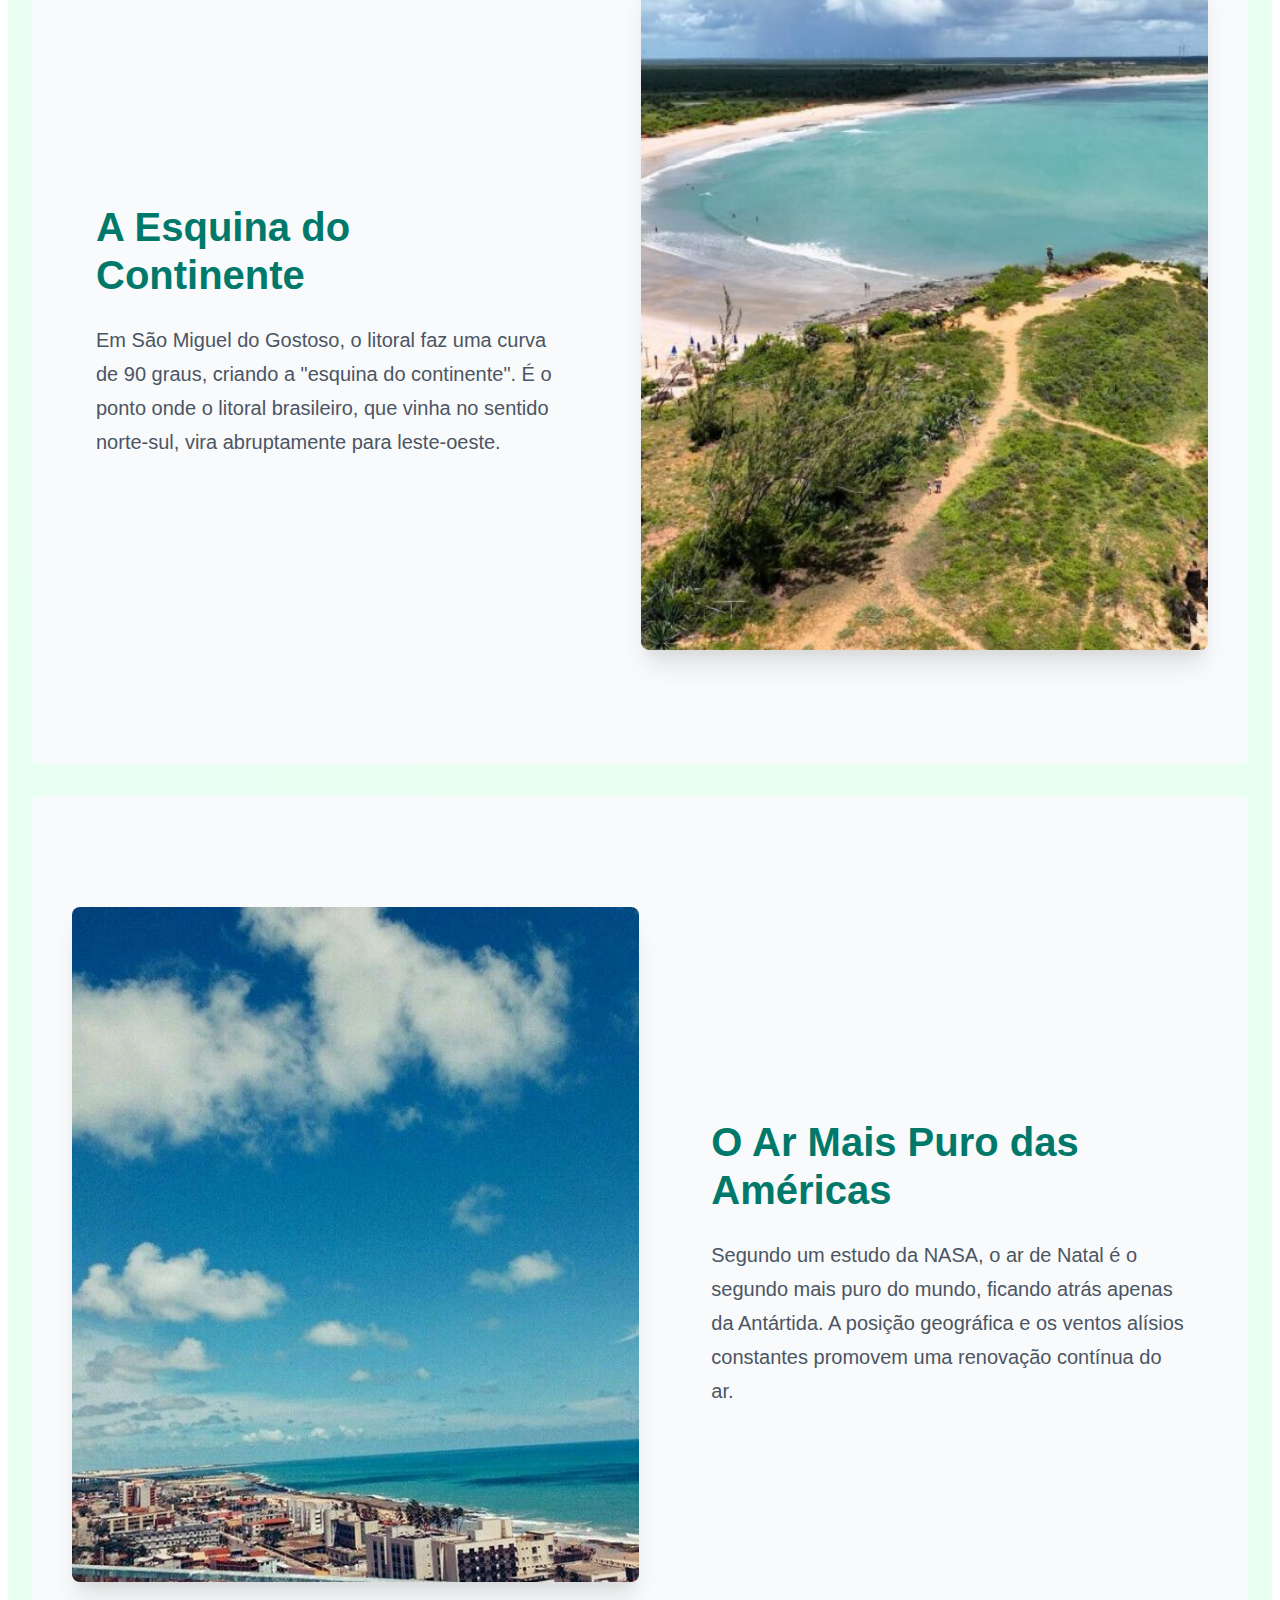
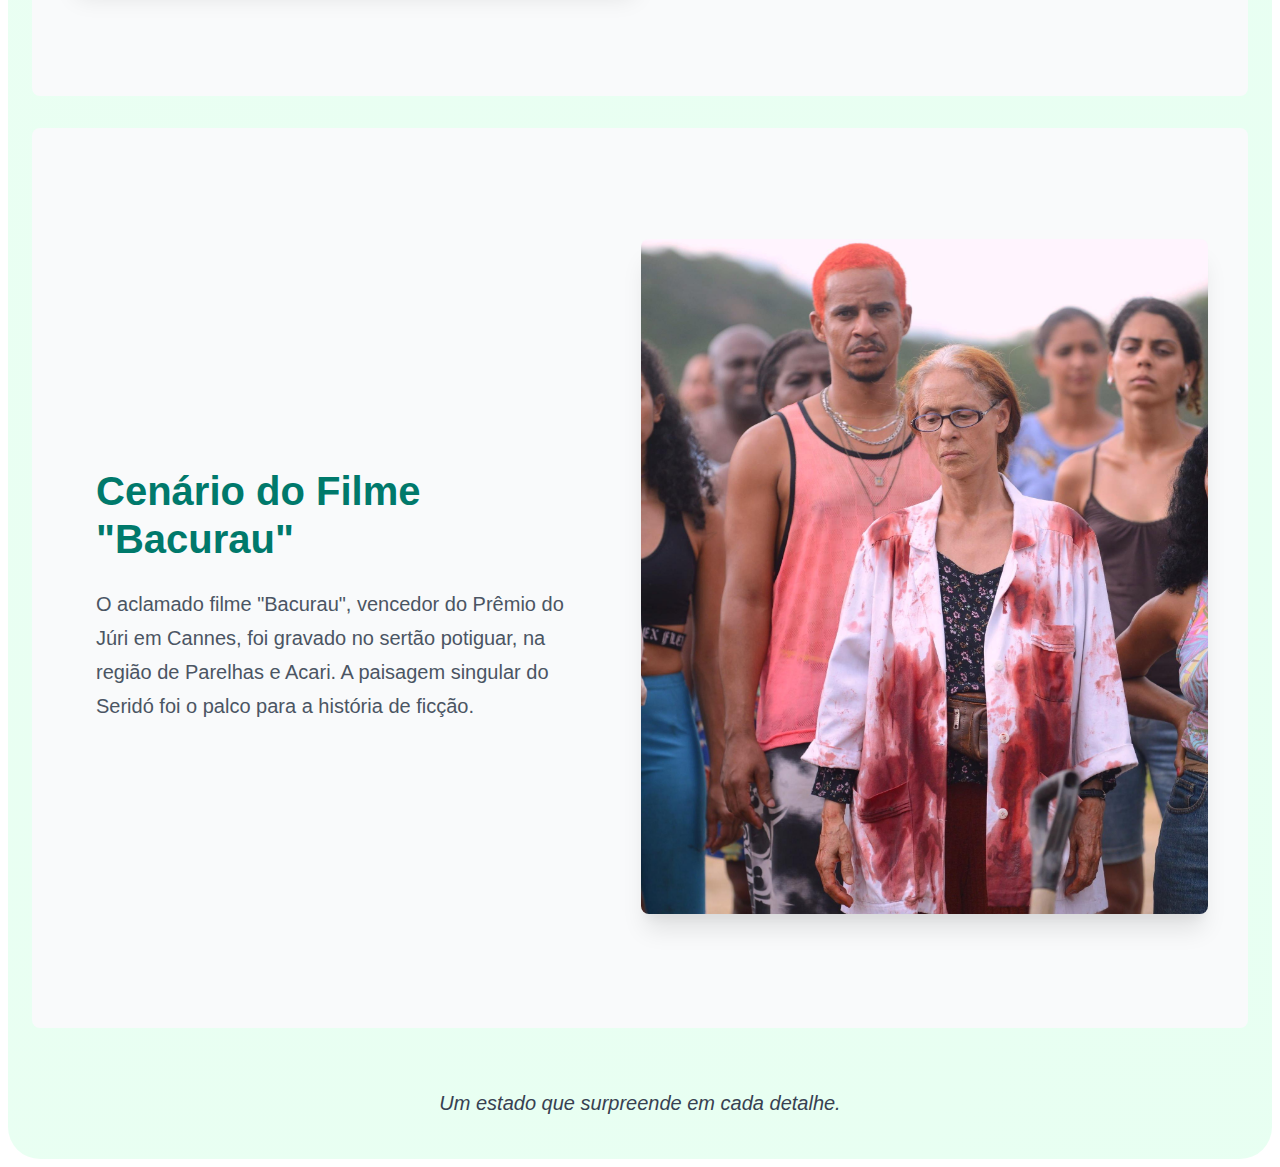
<file: curiosidades.html>
<!DOCTYPE html>
<html lang="pt-br">
<head>
    <meta charset="UTF-8">
    <meta name="viewport" content="width=device-width, initial-scale=1.0">
    <title>Curiosidades - Rio Grande do Norte</title>
    
    <link rel="stylesheet" href="./CSS/header.css">
    <link rel="stylesheet" href="./CSS/curiosidades.css">
    
</head>
<body>

    <header id="main-header">
        <h1>
            Rio Grande do Norte:
            <br>
            Belezas, iguarias e cultura.
        </h1>
        <nav>
            <a href="index.html">Início</a>
            <a href="galeria.html">Galeria</a>
            <a href="videos.html">Vídeos</a>
            <a href="quiz.html">Quiz</a>
            <a href="#">Curiosidades</a>
            <a href="">Referências</a>
        </nav>

    <button id="audio-toggle" class="audio-control muted">
    <span class="icon-sound-on">🔊</span>
    <span class="icon-sound-off">🔇</span>
    </button>

    <audio id="bg-music" loop preload="auto"></audio> 
    </header>

    <main id="curiosidades">

        <h2 class="cr-section-title">Curiosidades: Você Sabia?</h2>
        <p class="cr-intro-text">O Rio Grande do Norte é um estado de fatos surpreendentes, berço de pioneiros e cenário de produções internacionais, indo muito além das praias.</p>

        <h3 class="cr-section-subtitle">Fatos Notáveis do RN</h3>
        <p class="cr-body-text">Descubra alguns dos segredos e orgulhos mais bem guardados do estado.</p>

        <div class="cr-itens-container">
            
            <section class="cr-item-fullscreen">
                <div class="cr-item-imagem">
                    <img src="./Imagens/Curiosidades/Nizia_Floresta_Augusta.jpg" alt="Ilustração de Nísia Floresta">
                </div>
                <div class="cr-item-texto">
                    <h4>Nísia Floresta: Pioneira do Feminismo</h4>
                    <p>O RN é o berço de Nísia Floresta, considerada a primeira feminista do Brasil. Em 1832, ela publicou "Direitos das Mulheres e Injustiça dos Homens", um marco na luta pela educação feminina e igualdade de gênero no país.</p>
                </div>
            </section>

            <section class="cr-item-fullscreen">
                <div class="cr-item-imagem">
                    <img src="./Imagens/Curiosidades/São Miguel do Gostoso.jpg" alt="Marco da BR-101 em São Miguel do Gostoso">
                </div>
                <div class="cr-item-texto">
                    <h4>A Esquina do Continente</h4>
                    <p>Em São Miguel do Gostoso, o litoral faz uma curva de 90 graus, criando a "esquina do continente". É o ponto onde o litoral brasileiro, que vinha no sentido norte-sul, vira abruptamente para leste-oeste.</p>
                </div>
            </section>

            <section class="cr-item-fullscreen">
                <div class="cr-item-imagem">
                    <img src="./Imagens/Curiosidades/Natal.jpeg" alt="Céu azul profundo visto de uma praia do RN">
                </div>
                <div class="cr-item-texto">
                    <h4>O Ar Mais Puro das Américas</h4>
                    <p>Segundo um estudo da NASA, o ar de Natal é o segundo mais puro do mundo, ficando atrás apenas da Antártida. A posição geográfica e os ventos alísios constantes promovem uma renovação contínua do ar.</p>
                </div>
            </section>

            <section class="cr-item-fullscreen">
                <div class="cr-item-imagem">
                    <img src="./Imagens/Curiosidades/Bacurau.jpg" alt="Cenário de sertão similar ao do filme Bacurau">
                </div>
                <div class="cr-item-texto">
                    <h4>Cenário do Filme "Bacurau"</h4>
                    <p>O aclamado filme "Bacurau", vencedor do Prêmio do Júri em Cannes, foi gravado no sertão potiguar, na região de Parelhas e Acari. A paisagem singular do Seridó foi o palco para a história de ficção.</p>
                </div>
            </section>

        </div>

        <p class="cr-final-text">Um estado que surpreende em cada detalhe.</p>

    </main>

    <script src="musica.js"></script>

</body>
</html>
</file>
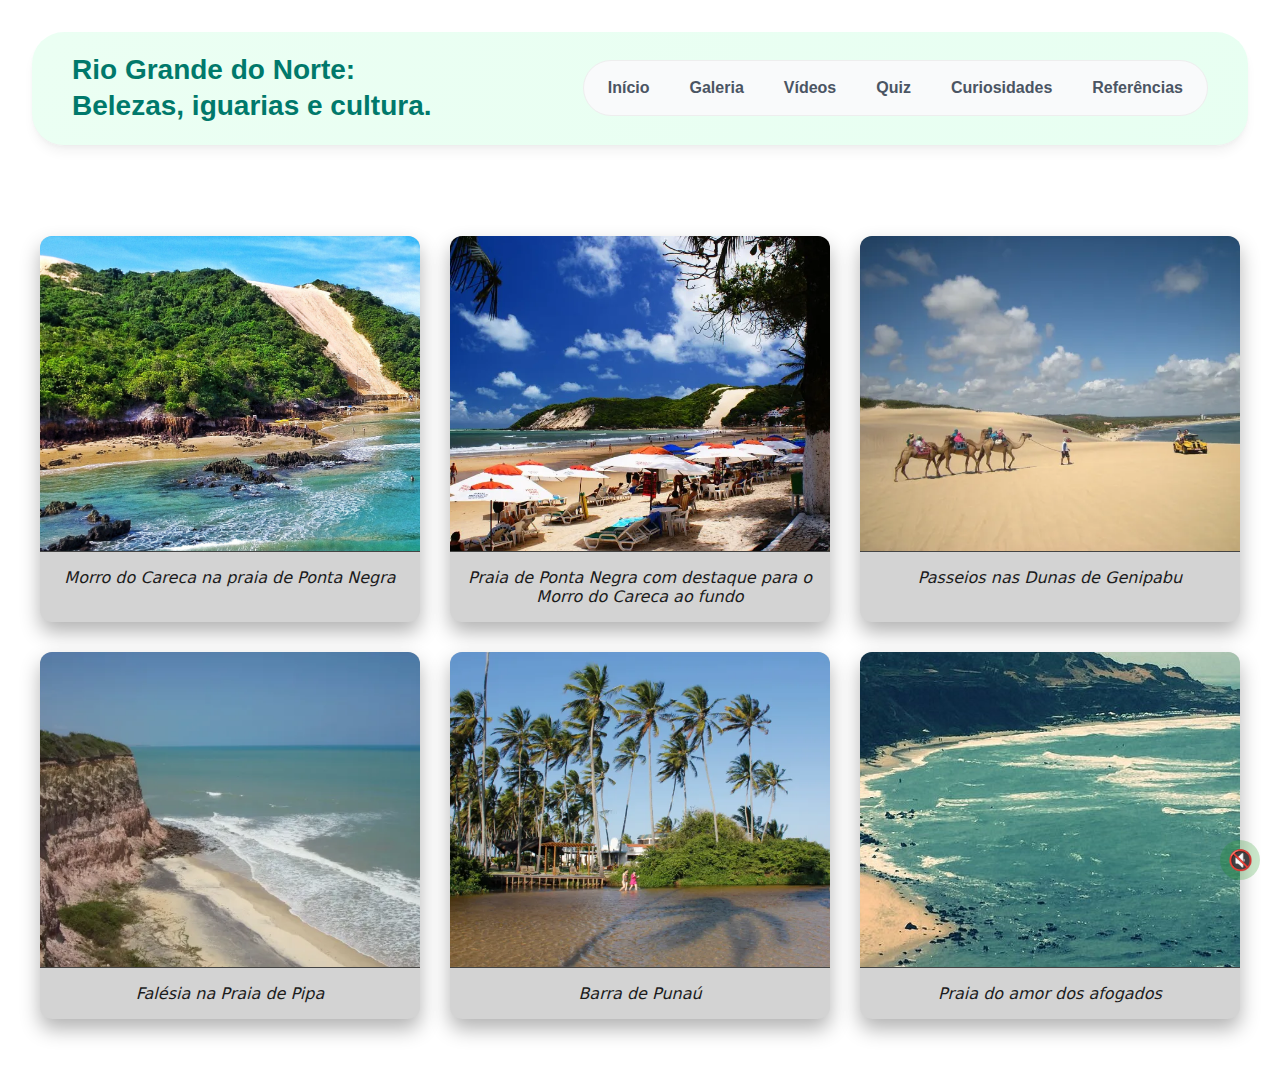
<file: galeria.html>
<!DOCTYPE html>
<html lang="pt-br">
<head>
    <meta charset="UTF-8">
    <meta name="viewport" content="width=device-width, initial-scale=1.0">
    <title>Galeria - Rio Grande do Norte</title>
    
    <link rel="stylesheet" href="./CSS/header.css">
    <link rel="stylesheet" href="./CSS/galeria.css">
    
</head>
<body>

<header id="main-header">
    <h1>
        Rio Grande do Norte:
        <br>
        Belezas, iguarias e cultura.
    </h1>

    <nav>
        <a href="index.html">Início</a>
        <a href="#">Galeria</a>
        <a href="videos.html">Vídeos</a>
        <a href="quiz.html">Quiz</a>
        <a href="curiosidades.html">Curiosidades</a>
        <a href="">Referências</a>
    </nav>

    <button id="audio-toggle" class="audio-control muted">
    <span class="icon-sound-on">🔊</span>
    <span class="icon-sound-off">🔇</span>
    </button>

    <audio id="bg-music" loop preload="auto"></audio>
</header>

    <main id="galeria">

        <section class="gallery-screen">
            <div class="gallery-grid">
                
                <div class="gallery-item">
                    <figure>
                        <img src="./Imagens/Galeria/Morro-do-Careca-Natal.jpg" alt="Morro do Careca na praia de Ponta Negra">
                        <figcaption>Morro do Careca na praia de Ponta Negra</figcaption>
                    </figure>
                </div>
                <div class="gallery-item">
                    <figure>
                        <img src="./Imagens/Galeria/morro-do-careca.jpeg" alt="Praia de Ponta Negra com destaque para o Morro do Careca ao fundo">
                        <figcaption>Praia de Ponta Negra com destaque para o Morro do Careca ao fundo</figcaption>
                    </figure>
                </div>
                <div class="gallery-item">
                    <figure>
                        <img src="./Imagens/Galeria/Dunas de Genibapu.jpg" alt="Passeios nas Dunas de Genipabu">
                        <figcaption>Passeios nas Dunas de Genipabu</figcaption>
                    </figure>
                </div>
                
                <div class="gallery-item">
                    <figure>
                        <img src="./Imagens/Galeria/Praia de Pipa.jpg" alt="Falésia na Praia de Pipa">
                        <figcaption>Falésia na Praia de Pipa</figcaption>
                    </figure>
                </div>
                <div class="gallery-item">
                    <figure>
                        <img src="./Imagens/Galeria/barra-do-punau.jpeg" alt="Barra de Punaú, na junção dos Rio Punaú com o mar">
                        <figcaption>Barra de Punaú</figcaption>
                    </figure>
                </div>
                <div class="gallery-item">
                    <figure>
                        <img src="./Imagens/Galeria/praia-do-amor-dos-afogadas.jpg" alt="Praia do amor dos afogados">
                        <figcaption>Praia do amor dos afogados</figcaption>
                    </figure>
                </div>
                
            </div>
        </section>
        
    </main>

</body>
</html>
</file>
<file: CSS/header.css>
header#main-header { 
    font-family: -apple-system, BlinkMacSystemFont, "Segoe UI", Roboto, "Helvetica Neue", Arial, sans-serif;
    display: flex;
    justify-content: space-between;
    align-items: center;
    padding: 20px 40px; 
    background: linear-gradient(
    120deg,
    #ebfff3,
    #e6fff1,
    #ebfff3);
    background-size: 300% 300%; 
    border-bottom: 1px solid #eee; 
    border-radius: 32px;
    margin: 32px; 
    box-shadow: 0 8px 12px -2px rgba(0, 0, 0, 0.05), 0 2px 4px -1px rgba(0, 0, 0, 0.03);

    animation:
    header-float 6s ease-in-out infinite,
    bg-gradient 12s ease-in-out infinite;
}

::-webkit-scrollbar {
    display: none;
    }

header#main-header h1 {
    font-size: 1.75rem;
    font-weight: 700;
    color: #00796b; 
    line-height: 1.3; 
    margin: 0;
}

header#main-header nav {
    display: flex;
    gap: 8px; 
    background-color: #f9fafb;
    border: 1px solid #eee; 
    border-radius: 32px; 
    padding: 8px; 

    animation: nav-drift 5s ease-in-out infinite;
}

header#main-header nav a {
    font-weight: 600;
    color: #4b5563;
    text-decoration: none;
    padding: 10px 16px;
    border-radius: 32px; 
    transition: background-color 0.2s ease, color 0.2s ease;

    animation: link-pulse 3s ease-in-out infinite;
}

header#main-header nav a:hover {
    background-color: #00796b; 
    color: #ffffff; 
}

.audio-control {
    position: fixed!important;
    bottom: 20px;
    right: 20px;
    background: rgba(0, 138, 0, 0.2);
    border: none;
    border-radius: 50%;
    width: 40px;
    height: 40px;
    cursor: pointer;
    z-index: 9999;
    display: flex;
    align-items: center;
    justify-content: center;
    font-size: 20px;
    transition: opacity 0.3s;
    color: white;
    animation: audio-float 2.8s ease-in-out infinite;
}

.audio-control:hover {
    background: rgba(0, 0, 0, 0.8);
}

.audio-control .icon-sound-off {
    display: none;
    animation: icon-blink 1.8s ease-in-out infinite;
}

.audio-control.muted .icon-sound-on { display: none; }
.audio-control.muted .icon-sound-off { display: block; }

@media (max-width: 900px) {
    header#main-header {
        flex-direction: column;
        text-align: center;
        gap: 20px;
        padding: 20px;

        animation: header-float 6s ease-in-out infinite;
    }

    header#main-header nav {
        display: flex;
        flex-wrap: nowrap;      
        overflow-x: auto;       
        -webkit-overflow-scrolling: touch; 
        width: 100%;
        gap: 8px;

        /* Firefox */
        scrollbar-width: none;
 
        animation: nav-drift 5s ease-in-out infinite;
    }

    header#main-header nav a {
        flex: 0 0 auto;         
        white-space: nowrap; 
    }
}

@media (max-width: 450px) {
    header#main-header nav {
        padding-bottom: 6px; 
    }
}

<<<<<<< HEAD
@keyframes header-float {
    0%, 100% { transform: translateY(0); }
    50% { transform: translateY(-4px); }
}

@keyframes text-breathe {
    0%, 100% { letter-spacing: normal; }
    50% { letter-spacing: 0.5px; }
}

@keyframes nav-drift {
    0%, 100% { transform: translateX(0); }
    50% { transform: translateX(3px); }
}

@keyframes link-pulse {
    0%, 100% { transform: scale(1); }
    50% { transform: scale(1.03); }
}

@keyframes audio-float {
    0%, 100% { transform: translateY(0); }
    50% { transform: translateY(-6px); }
}

@keyframes icon-blink {
    0%, 100% { opacity: 1; }
    50% { opacity: 0.6; }
}

@keyframes bg-gradient {
    0% { background-position: 0% 50%; }
    50% { background-position: 100% 50%; }
    100% { background-position: 0% 50%; }
}
=======
  position: fixed;
  bottom: 20px;
  right: 20px;
  background: rgba(0, 0, 0, 0.5);
  border: none;
  border-radius: 50%;
  width: 40px;
  height: 40px;
  cursor: pointer;
  z-index: 9999;
  display: flex;
  align-items: center;
  justify-content: center;
  font-size: 20px;
  transition: opacity 0.3s;
  color: white;
}

.audio-control:hover {
  background: rgba(0, 0, 0, 0.8);
}

.audio-control .icon-sound-off { display: none; }
.audio-control.muted .icon-sound-on { display: none; }
.audio-control.muted .icon-sound-off { display: block; }

@media (max-width: 900px) {
    header#main-header {
        flex-direction: column;
        text-align: center;
        gap: 20px;
        padding: 20px;
    }

    header#main-header nav {
        display: flex;
        flex-wrap: nowrap;      
        overflow-x: auto;       
        -webkit-overflow-scrolling: touch; 
        width: 100%;
        gap: 8px;
        scrollbar-width: thin;  
    }

    header#main-header nav a {
        flex: 0 0 auto;         
        white-space: nowrap; 
    }
}

@media (max-width: 450px) {
    header#main-header nav {
        padding-bottom: 6px; 
    }
}
>>>>>>> e5c3a4c93b09e226242416ed563888c6688f9676
</file>
<file: CSS/indice.css>
#indice {
        font-family: -apple-system, BlinkMacSystemFont, "Segoe UI", Roboto, "Helvetica Neue", Arial, sans-serif;
        background-color: #f9fafb;
        padding: 40px;
        margin: 32px;
        border-radius: 32px;
        border: 1px solid #eee;
    }


    #indice h2 {
        font-size: 2rem;
        font-weight: 700;
        color: #00796b; 
        margin-bottom: 24px;
        padding-bottom: 8px;
        border-bottom: 2px solid #b2dfdb;
    }

    #indice p {
        font-size: 1.125rem; 
        color: #4b5563; 
        margin-bottom: 32px;
        line-height: 1.6;
        max-width: 800px;
    }

    
    #indice ol {
        list-style-type: decimal;
        list-style-position: inside; 
        margin-left: 0;
        padding-left: 0;
    }

    #indice li {
        font-size: 1.125rem; 
        color: #4b5563; 
        margin-bottom: 20px;
        line-height: 1.5;
    }

    #indice li a {
        font-weight: 600; 
        color: #00796b; 
        text-decoration: none;
        transition: color 0.2s ease, border-bottom 0.2s ease;
        border-bottom: 1px solid transparent;
    }

    #indice li a:hover {
        color: #004d40; 
        border-bottom: 1px solid #004d40; 
    }
</file>
<file: CSS/iguarias.css>
#iguarias {
    font-family: -apple-system, BlinkMacSystemFont, "Segoe UI", Roboto, "Helvetica Neue", Arial, sans-serif;
    background: linear-gradient(
    120deg,
    #ebfff3,
    #e6fff1,
    #ebfff3);
    background-size: 300% 300%;
    padding: 24px;
    border-radius: 32px;
    margin: 0;
    margin-bottom: 20px;

    animation: bg-gradient 12s ease-in-out infinite;
}

#iguarias .ig-section-title {
    font-size: 2.25rem;
    font-weight: 700;
    color: #00796b; 
    margin-bottom: 16px;
    padding-bottom: 8px;
    border-bottom: 2px solid #b2dfdb;
    text-align: center;
}

#iguarias .ig-section-subtitle {
    font-size: 1.75rem;
    font-weight: 600;
    color: #333;
    margin-bottom: 24px;
    text-align: center;
}

#iguarias .ig-intro-text {
    font-size: 1.125rem;
    color: #4b5563;
    margin-bottom: 40px;
    line-height: 1.6;
    max-width: 800px;
    margin-left: auto;
    margin-right: auto;
    text-align: center;
}

#iguarias .ig-body-text {
    color: #4b5563;
    margin-bottom: 48px;
    line-height: 1.6;
    text-align: center;
    max-width: 700px;
    margin-left: auto;
    margin-right: auto;
    font-size: 1.125rem;
}

#iguarias .ig-prato-fullscreen {
    height: 100vh; 
    min-height: 700px;
    display: flex;
    flex-direction: row; 
    align-items: center;
    justify-content: center;
    gap: 48px;
    padding: 40px;
    box-sizing: border-box;
    margin-bottom: 32px;
    background-color: #f9fafb; 
    border-radius: 8px;
}

#iguarias .ig-prato-imagem {
    flex: 1.2;
    max-width: 55%;
}

#iguarias .ig-prato-imagem img {
    width: 100%;
    height: 75vh;
    min-height: 500px;
    object-fit: cover;
    border-radius: 8px;
    box-shadow: 0 20px 25px -5px rgba(0, 0, 0, 0.1), 0 10px 10px -5px rgba(0, 0, 0, 0.04);
}

#iguarias .ig-prato-texto {
    flex: 1;
    max-width: 45%;
    padding: 0 24px;
}

#iguarias .ig-prato-texto h4 {
    font-size: 2.5rem; 
    font-weight: 700;
    color: #00796b; 
    margin-bottom: 24px;
    line-height: 1.2;
}

#iguarias .ig-prato-texto p {
    font-size: 1.25rem; 
    color: #4b5563;
    line-height: 1.7;
}


#iguarias .ig-final-text {
    font-size: 1.25rem;
    color: #374151;
    font-weight: 500;
    margin-top: 64px;
    text-align: center;
    font-style: italic;
}

@media (max-width: 900px) {
    #iguarias .ig-prato-fullscreen {
        flex-direction: column !important;
        height: auto;
        min-height: 100vh;
        padding: 24px;
        gap: 24px;
    }

    #iguarias .ig-prato-imagem,
    #iguarias .ig-prato-texto {
        max-width: 100%;
        flex: 1;
    }
    
    #iguarias .ig-prato-fullscreen {
        flex-direction: column;
    }

    #iguarias .ig-prato-imagem img {
        height: 300px;
        min-height: auto;
        height: 50vh;
    }

    #iguarias .ig-prato-texto {
        padding: 16px 0;
        text-align: center;
    }

    #iguarias .ig-prato-texto h4 {
        font-size: 2rem; 
    }
    #iguarias .ig-prato-texto p {
        font-size: 1.125rem; 
    }
}

@keyframes bg-gradient {
    0% { background-position: 0% 50%; }
    50% { background-position: 100% 50%; }
    100% { background-position: 0% 50%; }
}
</file>
<file: CSS/cultura.css>
#cultura-potiguar {
    font-family: -apple-system, BlinkMacSystemFont, "Segoe UI", Roboto, "Helvetica Neue", Arial, sans-serif;
    background: linear-gradient(
    120deg,
    #ebfff3,
    #e6fff1,
    #ebfff3);
    background-size: 300% 300%;
    padding: 24px;
    margin: 0;
<<<<<<< HEAD
    margin-bottom: 20px;
    border-radius: 32px;
    animation: bg-gradient 12s ease-in-out infinite;
=======
    border-radius: 8px;
>>>>>>> e5c3a4c93b09e226242416ed563888c6688f9676
}

#cultura-potiguar .cp-section-title {
    font-size: 2.25rem;
    font-weight: 700;
    color: #00796b; 
    margin-bottom: 16px;
    padding-bottom: 8px;
    border-bottom: 2px solid #b2dfdb;
    text-align: center;
}

#cultura-potiguar .cp-section-subtitle {
    font-size: 1.75rem;
    font-weight: 600;
    color: #333;
    margin-bottom: 24px;
    text-align: center;
}

#cultura-potiguar .cp-intro-text {
    font-size: 1.125rem;
    color: #4b5563;
    margin-bottom: 40px;
    line-height: 1.6;
    max-width: 800px;
    margin-left: auto;
    margin-right: auto;
    text-align: center;
}

#cultura-potiguar .cp-body-text {
    color: #4b5563;
    margin-bottom: 48px;
    line-height: 1.6;
    text-align: center;
    max-width: 700px;
    margin-left: auto;
    margin-right: auto;
    font-size: 1.125rem;
}

#cultura-potiguar .cp-item-fullscreen {
    height: 100vh;
    min-height: 700px; 
    display: flex;
    flex-direction: row; 
    align-items: center;
    justify-content: center;
    gap: 48px;
    padding: 40px;
    box-sizing: border-box;
    margin-bottom: 32px;
    background-color: #f9fafb; 
    border-radius: 8px;
}

#cultura-potiguar .cp-item-fullscreen:nth-child(even) {
    flex-direction: row-reverse;
}


#cultura-potiguar .cp-item-imagem {
    flex: 1.2; 
    max-width: 55%;
}

#cultura-potiguar .cp-item-imagem img {
    width: 100%;
    height: 75vh;
    min-height: 500px;
    object-fit: cover;
    border-radius: 8px;
    box-shadow: 0 20px 25px -5px rgba(0, 0, 0, 0.1), 0 10px 10px -5px rgba(0, 0, 0, 0.04);
}

#cultura-potiguar .cp-item-texto {
    flex: 1;
    max-width: 45%;
    padding: 0 24px;
}

#cultura-potiguar .cp-item-texto h4 {
    font-size: 2.5rem; 
    font-weight: 700;
    color: #00796b; 
    margin-bottom: 24px;
    line-height: 1.2;
}

#cultura-potiguar .cp-item-texto p {
    font-size: 1.25rem; 
    color: #4b5563;
    line-height: 1.7;
}

#cultura-potiguar .cp-final-text {
    font-size: 1.25rem;
    color: #374151;
    font-weight: 500;
    margin-top: 64px;
    text-align: center;
    font-style: italic;
}

@media (max-width: 900px) {
    #cultura-potiguar .cp-item-fullscreen {
        flex-direction: column !important; 
        height: auto;
        min-height: 100vh;
        padding: 24px;
        gap: 24px;
    }

    #cultura-potiguar .cp-item-imagem,
    #cultura-potiguar .cp-item-texto {
        max-width: 100%;
        flex: 1;
    }
    
    #cultura-potiguar .cp-item-fullscreen:nth-child(even) {
        flex-direction: column;
    }

    #cultura-potiguar .cp-item-imagem img {
        height: 300px;
        min-height: auto;
        height: 50vh;
    }

    #cultura-potiguar .cp-item-texto {
        padding: 16px 0;
        text-align: center;
    }

    #cultura-potiguar .cp-item-texto h4 {
        font-size: 2rem;
    }
    #cultura-potiguar .cp-item-texto p {
        font-size: 1.125rem; 
    }
}

@keyframes bg-gradient {
    0% { background-position: 0% 50%; }
    50% { background-position: 100% 50%; }
    100% { background-position: 0% 50%; }
}
</file>
<file: CSS/historia.css>
#historia {
    font-family: -apple-system, BlinkMacSystemFont, "Segoe UI", Roboto, "Helvetica Neue", Arial, sans-serif;
    background-color: #ffffff;
    padding: 24px;
    margin: 0;
    border-radius: 8px;
}

#historia .hs-section-title {
    font-size: 2.25rem;
    font-weight: 700;
    color: #00796b;
    margin-bottom: 16px;
    padding-bottom: 8px;
    border-bottom: 2px solid #b2dfdb;
    text-align: center;
}

#historia .hs-section-subtitle {
    font-size: 1.75rem;
    font-weight: 600;
    color: #333;
    margin-bottom: 24px;
    text-align: center;
}

#historia .hs-intro-text {
    font-size: 1.125rem;
    color: #4b5563;
    margin-bottom: 40px;
    line-height: 1.6;
    max-width: 800px;
    margin-left: auto;
    margin-right: auto;
    text-align: center;
}

#historia .hs-body-text {
    color: #4b5563;
    margin-bottom: 48px;
    line-height: 1.6;
    text-align: center;
    max-width: 700px;
    margin-left: auto;
    margin-right: auto;
    font-size: 1.125rem;
}

#historia .hs-item-fullscreen {
    height: 100vh;
    min-height: 700px;
    display: flex;
    flex-direction: row;
    align-items: center;
    justify-content: center;
    gap: 48px;
    padding: 40px;
    box-sizing: border-box;
    margin-bottom: 32px;
    background-color: #f9fafb;
    border-radius: 8px;
}

#historia .hs-item-fullscreen:nth-child(even) {
    flex-direction: row-reverse;
}

#historia .hs-item-imagem {
    flex: 1.2;
    max-width: 55%;
}

#historia .hs-item-imagem img {
    width: 100%;
    height: 75vh;
    min-height: 500px;
    object-fit: cover;
    border-radius: 8px;
    box-shadow: 0 20px 25px -5px rgba(0, 0, 0, 0.1), 0 10px 10px -5px rgba(0, 0, 0, 0.04);
}

#historia .hs-item-texto {
    flex: 1;
    max-width: 45%;
    padding: 0 24px;
}

#historia .hs-item-texto h4 {
    font-size: 2.5rem;
    font-weight: 700;
    color: #00796b;
    margin-bottom: 24px;
    line-height: 1.2;
}

#historia .hs-item-texto p {
    font-size: 1.25rem;
    color: #4b5563;
    line-height: 1.7;
}

#historia .hs-final-text {
    font-size: 1.25rem;
    color: #374151;
    font-weight: 500;
    margin-top: 64px;
    text-align: center;
    font-style: italic;
}

@media (max-width: 900px) {
    #historia .hs-item-fullscreen {
        flex-direction: column !important;
        height: auto;
        min-height: 100vh;
        padding: 24px;
        gap: 24px;
    }

    #historia .hs-item-imagem,
    #historia .hs-item-texto {
        max-width: 100%;
        flex: 1;
    }
    
    #historia .hs-item-fullscreen:nth-child(even) {
        flex-direction: column;
    }

    #historia .hs-item-imagem img {
        height: 300px;
        min-height: auto;
        height: 50vh;
    }

    #historia .hs-item-texto {
        padding: 16px 0;
        text-align: center;
    }

    #historia .hs-item-texto h4 {
        font-size: 2rem;
    }
    #historia .hs-item-texto p {
        font-size: 1.125rem;
    }
}
</file>
<file: CSS/dicas-viagem.css>
#dicas-viagem {
    font-family: -apple-system, BlinkMacSystemFont, "Segoe UI", Roboto, "Helvetica Neue", Arial, sans-serif;
    background: linear-gradient(
    120deg,
    #ebfff3,
    #e6fff1,
    #ebfff3);
    background-size: 300% 300%;
    padding: 24px;
    margin: 0;
    border-radius: 32px;
    animation: bg-gradient 12s ease-in-out infinite;
}

#dicas-viagem .dv-section-title {
    font-size: 2.25rem;
    font-weight: 700;
    color: #00796b;
    margin-bottom: 16px;
    padding-bottom: 8px;
    border-bottom: 2px solid #b2dfdb;
    text-align: center;
}

#dicas-viagem .dv-section-subtitle {
    font-size: 1.75rem;
    font-weight: 600;
    color: #333;
    margin-bottom: 24px;
    text-align: center;
}

#dicas-viagem .dv-intro-text {
    font-size: 1.125rem;
    color: #4b5563;
    margin-bottom: 40px;
    line-height: 1.6;
    max-width: 800px;
    margin-left: auto;
    margin-right: auto;
    text-align: center;
}

#dicas-viagem .dv-body-text {
    color: #4b5563;
    margin-bottom: 48px;
    line-height: 1.6;
    text-align: center;
    max-width: 700px;
    margin-left: auto;
    margin-right: auto;
    font-size: 1.125rem;
}

#dicas-viagem .dv-item-fullscreen {
    height: 100vh;
    min-height: 700px;
    display: flex;
    flex-direction: row;
    align-items: center;
    justify-content: center;
    gap: 48px;
    padding: 40px;
    box-sizing: border-box;
    margin-bottom: 32px;
    background-color: #f9fafb;
    border-radius: 8px;
}

#dicas-viagem .dv-item-fullscreen:nth-child(even) {
    flex-direction: row-reverse;
}


#dicas-viagem .dv-item-imagem {
    flex: 1.2;
    max-width: 55%;
}

#dicas-viagem .dv-item-imagem img {
    width: 100%;
    height: 75vh;
    min-height: 500px;
    object-fit: cover;
    border-radius: 8px;
    box-shadow: 0 20px 25px -5px rgba(0, 0, 0, 0.1), 0 10px 10px -5px rgba(0, 0, 0, 0.04);
}

#dicas-viagem .dv-item-texto {
    flex: 1;
    max-width: 45%;
    padding: 0 24px;
}

#dicas-viagem .dv-item-texto h4 {
    font-size: 2.5rem;
    font-weight: 700;
    color: #00796b;
    margin-bottom: 24px;
    line-height: 1.2;
}

#dicas-viagem .dv-item-texto p {
    font-size: 1.25rem;
    color: #4b5563;
    line-height: 1.7;
}

#dicas-viagem .dv-final-text {
    font-size: 1.25rem;
    color: #374151;
    font-weight: 500;
    margin-top: 64px;
    text-align: center;
    font-style: italic;
}

@media (max-width: 900px) {
    #dicas-viagem .dv-item-fullscreen {
        flex-direction: column !important;
        height: auto;
        min-height: 100vh;
        padding: 24px;
        gap: 24px;
    }

    #dicas-viagem .dv-item-imagem,
    #dicas-viagem .dv-item-texto {
        max-width: 100%;
        flex: 1;
    }
    
    #dicas-viagem .dv-item-fullscreen:nth-child(even) {
        flex-direction: column;
    }

    #dicas-viagem .dv-item-imagem img {
        height: 300px;
        min-height: auto;
        height: 50vh;
    }

    #dicas-viagem .dv-item-texto {
        padding: 16px 0;
        text-align: center;
    }

    #dicas-viagem .dv-item-texto h4 {
        font-size: 2rem;
    }
    #dicas-viagem .dv-item-texto p {
        font-size: 1.125rem;
    }
}

@keyframes bg-gradient {
    0% { background-position: 0% 50%; }
    50% { background-position: 100% 50%; }
    100% { background-position: 0% 50%; }
}
</file>
<file: CSS/curiosidades.css>
#curiosidades {
    font-family: -apple-system, BlinkMacSystemFont, "Segoe UI", Roboto, "Helvetica Neue", Arial, sans-serif;
    background: linear-gradient(
    120deg,
    #ebfff3,
    #e6fff1,
    #ebfff3);
    background-size: 300% 300%;
    padding: 24px;
    margin: 0;
    border-radius: 32px;
    animation: bg-gradient 12s ease-in-out infinite;
}

#curiosidades .cr-section-title {
    font-size: 2.25rem;
    font-weight: 700;
    color: #00796b;
    margin-bottom: 16px;
    padding-bottom: 8px;
    border-bottom: 2px solid #b2dfdb;
    text-align: center;
}

#curiosidades .cr-section-subtitle {
    font-size: 1.75rem;
    font-weight: 600;
    color: #333;
    margin-bottom: 24px;
    text-align: center;
}

#curiosidades .cr-intro-text {
    font-size: 1.125rem;
    color: #4b5563;
    margin-bottom: 40px;
    line-height: 1.6;
    max-width: 800px;
    margin-left: auto;
    margin-right: auto;
    text-align: center;
}

#curiosidades .cr-body-text {
    color: #4b5563;
    margin-bottom: 48px;
    line-height: 1.6;
    text-align: center;
    max-width: 700px;
    margin-left: auto;
    margin-right: auto;
    font-size: 1.125rem;
}

#curiosidades .cr-item-fullscreen {
    height: 100vh;
    min-height: 700px;
    display: flex;
    flex-direction: row;
    align-items: center;
    justify-content: center;
    gap: 48px;
    padding: 40px;
    box-sizing: border-box;
    margin-bottom: 32px;
    background-color: #f9fafb;
    border-radius: 8px;
}

#curiosidades .cr-item-fullscreen:nth-child(even) {
    flex-direction: row-reverse;
}


#curiosidades .cr-item-imagem {
    flex: 1.2;
    max-width: 55%;
}

#curiosidades .cr-item-imagem img {
    width: 100%;
    height: 75vh;
    min-height: 500px;
    object-fit: cover;
    border-radius: 8px;
    box-shadow: 0 20px 25px -5px rgba(0, 0, 0, 0.1), 0 10px 10px -5px rgba(0, 0, 0, 0.04);
}

#curiosidades .cr-item-texto {
    flex: 1;
    max-width: 45%;
    padding: 0 24px;
}

#curiosidades .cr-item-texto h4 {
    font-size: 2.5rem;
    font-weight: 700;
    color: #00796b;
    margin-bottom: 24px;
    line-height: 1.2;
}

#curiosidades .cr-item-texto p {
    font-size: 1.25rem;
    color: #4b5563;
    line-height: 1.7;
}

#curiosidades .cr-final-text {
    font-size: 1.25rem;
    color: #374151;
    font-weight: 500;
    margin-top: 64px;
    text-align: center;
    font-style: italic;
}

@media (max-width: 900px) {
    #curiosidades .cr-item-fullscreen {
        flex-direction: column !important;
        height: auto;
        min-height: 100vh;
        padding: 24px;
        gap: 24px;
    }

    #curiosidades .cr-item-imagem,
    #curiosidades .cr-item-texto {
        max-width: 100%;
        flex: 1;
    }
    
    #curiosidades .cr-item-fullscreen:nth-child(even) {
        flex-direction: column;
    }

    #curiosidades .cr-item-imagem img {
        height: 300px;
        min-height: auto;
        height: 50vh;
    }

    #curiosidades .cr-item-texto {
        padding: 16px 0;
        text-align: center;
    }

    #curiosidades .cr-item-texto h4 {
        font-size: 2rem;
    }
    #curiosidades .cr-item-texto p {
        font-size: 1.125rem;
    }
}

@keyframes bg-gradient {
    0% { background-position: 0% 50%; }
    50% { background-position: 100% 50%; }
    100% { background-position: 0% 50%; }
}
</file>
<file: CSS/galeria.css>
body {
    margin: 0;
    padding: 0;
    background-color: #ffffff;
}

#galeria {
    width: 100%;
}

.gallery-screen {
    width: 100%;
    height: 100vh;
    min-height: 700px;
    display: flex;
    flex-direction: column;
    justify-content: center;
    align-items: center;
    padding: 40px;
    box-sizing: border-box;
    overflow: hidden;
}

.gallery-grid {
    display: grid;
    grid-template-columns: repeat(3, 1fr);
    gap: 30px;
    width: 100%;
    max-width: 1600px;
}

.gallery-item {
    background-color: lightgray;
    border-radius: 12px;
    overflow: hidden;
    box-shadow: 0 10px 20px rgba(0,0,0,0.3);
    transition: transform 0.3s ease, box-shadow 0.3s ease;
}

.gallery-item:hover {
    transform: translateY(-5px);
    box-shadow: 0 15px 25px rgba(0,0,0,0.5);
}

.gallery-item figure {
    margin: 0;
    padding: 0;
}

.gallery-item img {
    width: 100%;
    height: 35vh;
    object-fit: cover;
    display: block;
    border-bottom: 1px solid #444;
}

.gallery-item figcaption {
    padding: 16px;
    text-align: center;
    font-family: system-ui, -apple-system, BlinkMacSystemFont, 'Segoe UI', Roboto, Oxygen, Ubuntu, Cantarell, 'Open Sans', 'Helvetica Neue', sans-serif;
    font-size: 1rem;
    color: #1c1c1c;
    font-style: italic;
}

@media (max-width: 1024px) {
    .gallery-grid {
        gap: 20px;
    }
    .gallery-item img {
        height: 30vh;
    }
}

@media (max-width: 768px) {
    .gallery-screen {
        height: auto;
        min-height: 100vh;
        padding: 24px;
    }
    .gallery-grid {
        grid-template-columns: repeat(2, 1fr);
        gap: 16px;
    }
    .gallery-item img {
        height: 35vh;
    }
}

@media (max-width: 600px) {
    .gallery-screen {
        padding: 16px;
    }
    .gallery-grid {
        grid-template-columns: 1fr;
    }
    .gallery-item img {
        height: 40vh;
    }
}
</file>
